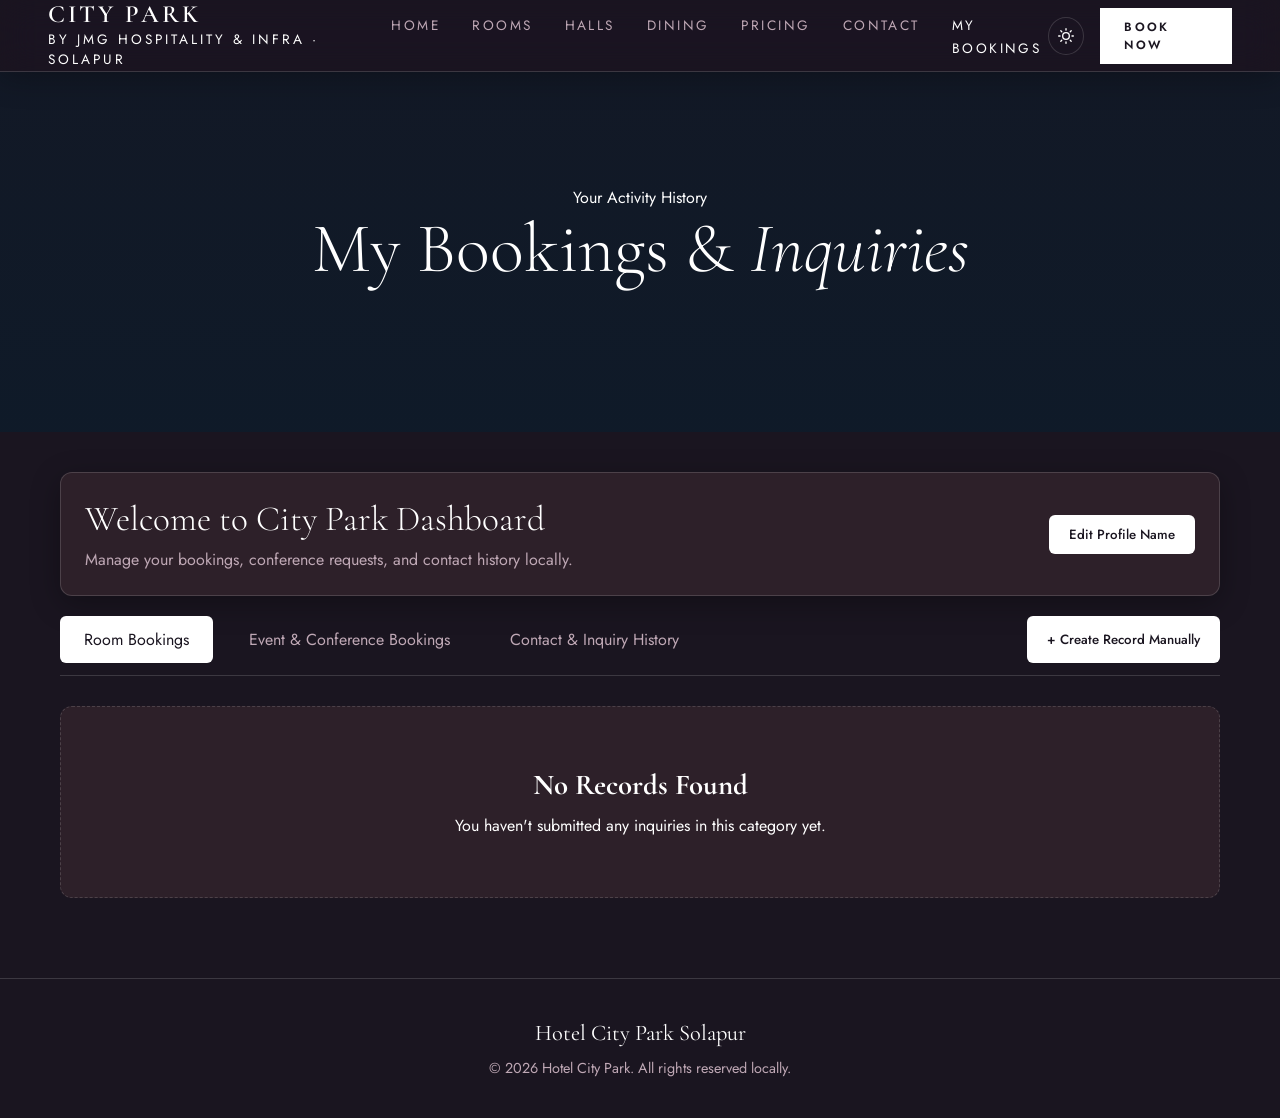
<file: my-bookings.html>
<!DOCTYPE html>
<html lang="en">
<head>
<meta charset="UTF-8">
<meta name="viewport" content="width=device-width, initial-scale=1.0">
<title>My Bookings & Activities — Hotel City Park, Solapur</title>
<meta name="description" content="View and manage your room bookings, event reservations, and inquiry history with Hotel City Park, Solapur.">
<link href="https://fonts.googleapis.com/css2?family=Cormorant+Garamond:ital,wght@0,300;0,400;0,600;1,300;1,400&family=Jost:wght@300;400;500;600&display=swap" rel="stylesheet">
<link rel="stylesheet" href="style.css">
<meta name="theme-color" content="#9B3A6A">
<meta name="mobile-web-app-capable" content="yes">
<meta name="apple-mobile-web-app-capable" content="yes">
<meta name="apple-mobile-web-app-title" content="City Park">
<link rel="apple-touch-icon" href="logo.png">
<script>
  // Automatically set theme based on time: 7 PM (19h) to 5 AM (5h) is dark mode, otherwise light mode
  (function() {
    const hour = new Date().getHours();
    const isNight = hour >= 19 || hour < 5;
    document.documentElement.setAttribute('data-theme', isNight ? 'dark' : 'light');
  })();
</script>
<style>
  .profile-section {
    max-width: 1200px;
    margin: 40px auto 20px;
    padding: 0 20px;
  }
  .profile-card {
    background: var(--bg-card);
    border: 1px solid var(--border-color);
    border-radius: 12px;
    padding: 24px;
    box-shadow: 0 8px 30px var(--shadow);
    display: flex;
    justify-content: space-between;
    align-items: center;
    flex-wrap: wrap;
    gap: 20px;
  }
  .profile-info h2 {
    font-family: 'Cormorant Garamond', serif;
    font-size: 2.2rem;
    font-weight: 300;
    margin: 0 0 8px;
    color: var(--text-primary);
  }
  .profile-info p {
    font-family: 'Jost', sans-serif;
    color: var(--text-secondary);
    margin: 0;
  }
  .profile-edit-btn {
    background: var(--gold);
    color: var(--text-inverse);
    border: none;
    padding: 10px 20px;
    border-radius: 6px;
    font-family: 'Jost', sans-serif;
    cursor: pointer;
    font-weight: 500;
    transition: transform 0.2s, opacity 0.2s;
  }
  .profile-edit-btn:hover {
    opacity: 0.9;
    transform: translateY(-2px);
  }
  
  .dashboard-container {
    max-width: 1200px;
    margin: 0 auto 60px;
    padding: 0 20px;
  }
  
  .tabs-nav {
    display: flex;
    gap: 12px;
    margin-bottom: 30px;
    border-bottom: 1px solid var(--border-color);
    padding-bottom: 12px;
    flex-wrap: wrap;
  }
  .tab-btn {
    background: transparent;
    border: none;
    padding: 12px 24px;
    font-family: 'Jost', sans-serif;
    font-size: 1rem;
    color: var(--text-secondary);
    cursor: pointer;
    border-radius: 6px;
    transition: all 0.3s;
  }
  .tab-btn:hover {
    color: var(--text-primary);
    background: rgba(199, 163, 184, 0.1);
  }
  .tab-btn.active {
    background: var(--gold);
    color: var(--text-inverse);
  }
  
  .tab-content {
    display: none;
  }
  .tab-content.active {
    display: block;
  }
  
  .booking-grid {
    display: grid;
    grid-template-columns: repeat(auto-fill, minmax(360px, 1fr));
    gap: 24px;
  }
  .empty-state {
    text-align: center;
    padding: 60px 20px;
    background: var(--bg-card);
    border: 1px dashed var(--border-color);
    border-radius: 12px;
  }
  .empty-state h3 {
    font-family: 'Cormorant Garamond', serif;
    font-size: 1.8rem;
    margin-bottom: 12px;
  }
  
  .record-card {
    background: var(--bg-card);
    border: 1px solid var(--border-color);
    border-radius: 12px;
    padding: 24px;
    box-shadow: 0 6px 20px var(--shadow);
    display: flex;
    flex-direction: column;
    justify-content: space-between;
    transition: transform 0.2s;
  }
  .record-card:hover {
    transform: translateY(-4px);
  }
  .record-header {
    display: flex;
    justify-content: space-between;
    align-items: flex-start;
    margin-bottom: 16px;
  }
  .record-id {
    font-family: 'Jost', sans-serif;
    font-weight: 600;
    color: var(--gold);
  }
  .record-type-badge {
    background: rgba(199, 163, 184, 0.2);
    color: var(--text-primary);
    padding: 4px 10px;
    border-radius: 20px;
    font-size: 0.8rem;
    font-weight: 500;
  }
  .record-time {
    font-size: 0.85rem;
    color: var(--text-secondary);
    margin-bottom: 12px;
  }
  .record-details {
    font-family: 'Jost', sans-serif;
    margin-bottom: 20px;
  }
  .detail-row {
    display: flex;
    justify-content: space-between;
    margin-bottom: 8px;
    font-size: 0.95rem;
  }
  .detail-label {
    color: var(--text-secondary);
  }
  .detail-val {
    font-weight: 500;
    color: var(--text-primary);
  }
  .record-actions {
    display: flex;
    gap: 12px;
  }
  .action-btn {
    flex: 1;
    padding: 8px 16px;
    border-radius: 6px;
    font-family: 'Jost', sans-serif;
    cursor: pointer;
    font-size: 0.9rem;
    border: 1px solid var(--border-color);
    background: transparent;
    color: var(--text-primary);
    transition: all 0.2s;
  }
  .action-btn.edit-btn:hover {
    background: var(--gold);
    color: var(--text-inverse);
    border-color: var(--gold);
  }
  .action-btn.delete-btn {
    border-color: rgba(220, 53, 69, 0.4);
    color: #dc3545;
  }
  .action-btn.delete-btn:hover {
    background: #dc3545;
    color: #fff;
    border-color: #dc3545;
  }
  
  /* Modals */
  .modal-overlay {
    position: fixed;
    top: 0;
    left: 0;
    width: 100%;
    height: 100%;
    background: rgba(0, 0, 0, 0.6);
    backdrop-filter: blur(4px);
    display: none;
    justify-content: center;
    align-items: center;
    z-index: 1000;
    padding: 20px;
  }
  .modal-overlay.open {
    display: flex;
  }
  .modal-box {
    background: var(--bg-primary);
    border: 1px solid var(--border-color);
    border-radius: 12px;
    padding: 30px;
    width: 100%;
    max-width: 500px;
    box-shadow: 0 10px 40px rgba(0,0,0,0.3);
    max-height: 90vh;
    overflow-y: auto;
  }
  .modal-title {
    font-family: 'Cormorant Garamond', serif;
    font-size: 2rem;
    margin-bottom: 20px;
  }
  .form-group {
    margin-bottom: 16px;
    display: flex;
    flex-direction: column;
    gap: 6px;
  }
  .form-group label {
    font-family: 'Jost', sans-serif;
    font-size: 0.9rem;
    color: var(--text-secondary);
  }
  .form-group input, .form-group select, .form-group textarea {
    padding: 10px;
    border: 1px solid var(--border-color);
    background: var(--bg-card);
    color: var(--text-primary);
    border-radius: 6px;
    font-family: 'Jost', sans-serif;
  }
  .modal-buttons {
    display: flex;
    gap: 12px;
    margin-top: 24px;
  }
  .modal-submit {
    flex: 1;
    background: var(--gold);
    color: var(--text-inverse);
    border: none;
    padding: 12px;
    border-radius: 6px;
    cursor: pointer;
    font-weight: 500;
  }
  .modal-cancel {
    flex: 1;
    background: transparent;
    border: 1px solid var(--border-color);
    color: var(--text-primary);
    padding: 12px;
    border-radius: 6px;
    cursor: pointer;
  }
</style>
</head>
<body class="subpage-body">

<!-- NAVBAR -->
<nav id="navbar" class="nav-subpage">
  <a href="index.html" class="nav-logo" id="logoLink">
    <span class="name">City Park</span>
    <span class="tag">by JMG Hospitality & Infra · Solapur</span>
  </a>
  <ul class="nav-links">
    <li><a href="index.html" id="navHome">Home</a></li>
    <li><a href="rooms.html" id="navRooms">Rooms</a></li>
    <li><a href="halls.html" id="navHalls">Halls</a></li>
    <li><a href="dining.html" id="navDining">Dining</a></li>
    <li><a href="pricing.html" id="navPricing">Pricing</a></li>
    <li><a href="contact.html" id="navContact">Contact</a></li>
    <li><a href="my-bookings.html" id="navMyBookings" style="color: var(--gold);">My Bookings</a></li>
  </ul>
  <div style="display: flex; align-items: center;">
    <button id="themeToggle" class="theme-toggle-btn" aria-label="Toggle Theme">
      <svg class="sun-icon" viewBox="0 0 24 24" fill="none" stroke="currentColor" stroke-width="2" stroke-linecap="round" stroke-linejoin="round">
        <circle cx="12" cy="12" r="5"></circle>
        <line x1="12" y1="1" x2="12" y2="3"></line>
        <line x1="12" y1="21" x2="12" y2="23"></line>
        <line x1="4.22" y1="4.22" x2="5.64" y2="5.64"></line>
        <line x1="18.36" y1="18.36" x2="19.78" y2="19.78"></line>
        <line x1="1" y1="12" x2="3" y2="12"></line>
        <line x1="21" y1="12" x2="23" y2="12"></line>
        <line x1="4.22" y1="19.78" x2="5.64" y2="18.36"></line>
        <line x1="18.36" y1="5.64" x2="19.78" y2="4.22"></line>
      </svg>
      <svg class="moon-icon" viewBox="0 0 24 24" fill="none" stroke="currentColor" stroke-width="2" stroke-linecap="round" stroke-linejoin="round" style="display: none;">
        <path d="M21 12.79A9 9 0 1 1 11.21 3 7 7 0 0 0 21 12.79z"></path>
      </svg>
    </button>
    <a href="booking.html" class="nav-book" id="navBookBtn">Book Now</a>
  </div>
  <div class="hamburger" id="hamburger" onclick="toggleMobileMenu()">
    <span></span><span></span><span></span>
  </div>
</nav>

<!-- MOBILE MENU -->
<div class="mobile-menu" id="mobileMenu">
  <button class="mob-back" onclick="toggleMobileMenu()" aria-label="Close menu">
    <svg viewBox="0 0 24 24" fill="none" stroke="currentColor" stroke-width="2" stroke-linecap="round">
      <path d="M19 12H5M12 5l-7 7 7 7"/>
    </svg>
  </button>
  <a href="index.html" onclick="toggleMobileMenu()">Home</a>
  <a href="rooms.html" onclick="toggleMobileMenu()">Rooms</a>
  <a href="halls.html" onclick="toggleMobileMenu()">Halls & Banquets</a>
  <a href="dining.html" onclick="toggleMobileMenu()">Dining</a>
  <a href="pricing.html" onclick="toggleMobileMenu()">Pricing</a>
  <a href="contact.html" onclick="toggleMobileMenu()">Contact Info</a>
  <a href="my-bookings.html" onclick="toggleMobileMenu()" style="color:var(--gold)">My Bookings</a>
  <a href="booking.html" onclick="toggleMobileMenu();" style="color:var(--gold)">Book Now</a>
  
  <button id="mobileThemeToggle" class="theme-toggle-btn" aria-label="Toggle Theme" style="margin: 24px auto 0; border: 1px solid var(--border-color); color: var(--text-primary);">
    <svg class="sun-icon" viewBox="0 0 24 24" fill="none" stroke="currentColor" stroke-width="2" stroke-linecap="round" stroke-linejoin="round">
      <circle cx="12" cy="12" r="5"></circle>
      <line x1="12" y1="1" x2="12" y2="3"></line>
      <line x1="12" y1="21" x2="12" y2="23"></line>
      <line x1="4.22" y1="4.22" x2="5.64" y2="5.64"></line>
      <line x1="18.36" y1="18.36" x2="19.78" y2="19.78"></line>
      <line x1="1" y1="12" x2="3" y2="12"></line>
      <line x1="21" y1="12" x2="23" y2="12"></line>
      <line x1="4.22" y1="19.78" x2="5.64" y2="18.36"></line>
      <line x1="18.36" y1="5.64" x2="19.78" y2="4.22"></line>
    </svg>
    <svg class="moon-icon" viewBox="0 0 24 24" fill="none" stroke="currentColor" stroke-width="2" stroke-linecap="round" stroke-linejoin="round" style="display: none;">
      <path d="M21 12.79A9 9 0 1 1 11.21 3 7 7 0 0 0 21 12.79z"></path>
    </svg>
  </button>
</div>

<!-- HERO BANNER -->
<section class="subpage-hero" style="background-image: url('https://images.unsplash.com/photo-1455587734955-081b22074882?w=1800&q=80');">
  <div class="subpage-hero-content">
    <p class="hero-eyebrow">Your Activity History</p>
    <h1 class="hero-title">My Bookings & <em>Inquiries</em></h1>
  </div>
</section>

<!-- PROFILE SECTION -->
<div class="profile-section">
  <div class="profile-card">
    <div class="profile-info">
      <h2 id="welcomeMsg">Welcome to City Park Dashboard</h2>
      <p>Manage your bookings, conference requests, and contact history locally.</p>
    </div>
    <button class="profile-edit-btn" onclick="openProfileModal()">Edit Profile Name</button>
  </div>
</div>

<!-- MAIN DASHBOARD -->
<div class="dashboard-container">
  <div class="tabs-nav">
    <button class="tab-btn active" onclick="switchTab('rooms')">Room Bookings</button>
    <button class="tab-btn" onclick="switchTab('events')">Event & Conference Bookings</button>
    <button class="tab-btn" onclick="switchTab('contact')">Contact & Inquiry History</button>
    <button class="profile-edit-btn" style="margin-left:auto; background:var(--text-primary); color:var(--bg-primary);" onclick="openCreateModal()">+ Create Record Manually</button>
  </div>

  <!-- TAB CONTENT: ROOMS -->
  <div id="tab-rooms" class="tab-content active">
    <div id="rooms-grid" class="booking-grid"></div>
  </div>

  <!-- TAB CONTENT: EVENTS -->
  <div id="tab-events" class="tab-content">
    <div id="events-grid" class="booking-grid"></div>
  </div>

  <!-- TAB CONTENT: CONTACT -->
  <div id="tab-contact" class="tab-content">
    <div id="contact-grid" class="booking-grid"></div>
  </div>
</div>

<!-- MODAL: PROFILE -->
<div id="profileModal" class="modal-overlay">
  <div class="modal-box">
    <h3 class="modal-title">Edit Profile Name</h3>
    <div class="form-group">
      <label for="profileNameInput">Your Name</label>
      <input type="text" id="profileNameInput" placeholder="Enter your name">
    </div>
    <div class="modal-buttons">
      <button class="modal-cancel" onclick="closeProfileModal()">Cancel</button>
      <button class="modal-submit" onclick="saveProfileName()">Save Name</button>
    </div>
  </div>
</div>

<!-- MODAL: CREATE RECORD MANUALLY -->
<div id="createModal" class="modal-overlay">
  <div class="modal-box">
    <h3 class="modal-title">Create Manual Record</h3>
    <div class="form-group">
      <label for="createType">Record Type</label>
      <select id="createType" onchange="toggleCreateFields()">
        <option value="rooms">Room Booking</option>
        <option value="events">Event / Conference</option>
        <option value="contact">Contact Request</option>
      </select>
    </div>
    
    <div class="form-group">
      <label for="createFirstName">First Name</label>
      <input type="text" id="createFirstName" required>
    </div>
    <div class="form-group">
      <label for="createLastName">Last Name</label>
      <input type="text" id="createLastName" required>
    </div>
    <div class="form-group">
      <label for="createEmail">Email Address</label>
      <input type="email" id="createEmail" required>
    </div>
    <div class="form-group">
      <label for="createPhone">Phone Number</label>
      <input type="tel" id="createPhone" required>
    </div>

    <!-- Room fields -->
    <div id="createRoomFields">
      <div class="form-group">
        <label for="createRoomType">Room Type</label>
        <select id="createRoomType">
          <option value="Executive Room">Executive Room</option>
          <option value="Deluxe Room">Deluxe Room</option>
          <option value="Suite Room">Suite Room</option>
          <option value="Penthouse Suite">Penthouse Suite</option>
        </select>
      </div>
      <div class="form-group">
        <label for="createCheckIn">Check-In Date</label>
        <input type="date" id="createCheckIn">
      </div>
      <div class="form-group">
        <label for="createCheckOut">Check-Out Date</label>
        <input type="date" id="createCheckOut">
      </div>
      <div class="form-group">
        <label for="createGuests">Adults</label>
        <input type="number" id="createGuests" min="1" value="2">
      </div>
    </div>

    <!-- Event fields -->
    <div id="createEventFields" style="display:none;">
      <div class="form-group">
        <label for="createHallType">Hall Type</label>
        <select id="createHallType">
          <option value="Grand Ballroom">Grand Ballroom</option>
          <option value="Senate Meeting Room">Senate Meeting Room</option>
          <option value="Rooftop Terraces">Rooftop Terraces</option>
        </select>
      </div>
      <div class="form-group">
        <label for="createEventDate">Event Date</label>
        <input type="date" id="createEventDate">
      </div>
      <div class="form-group">
        <label for="createAttendees">Attendees</label>
        <input type="number" id="createAttendees" min="5" value="50">
      </div>
    </div>

    <!-- General contact fields -->
    <div id="createContactFields" style="display:none;">
      <div class="form-group">
        <label for="createSubject">Subject / Category</label>
        <input type="text" id="createSubject" placeholder="General Inquiry, Dining reservation, etc.">
      </div>
    </div>

    <div class="form-group">
      <label for="createMessage">Special Requests / Message</label>
      <textarea id="createMessage" rows="3"></textarea>
    </div>

    <div class="modal-buttons">
      <button class="modal-cancel" onclick="closeCreateModal()">Cancel</button>
      <button class="modal-submit" onclick="submitManualRecord()">Submit</button>
    </div>
  </div>
</div>

<!-- MODAL: EDIT RECORD -->
<div id="editModal" class="modal-overlay">
  <div class="modal-box">
    <h3 class="modal-title">Edit Record Details</h3>
    <input type="hidden" id="editIndex">
    <div class="form-group">
      <label for="editFirstName">First Name</label>
      <input type="text" id="editFirstName" required>
    </div>
    <div class="form-group">
      <label for="editLastName">Last Name</label>
      <input type="text" id="editLastName" required>
    </div>
    <div class="form-group">
      <label for="editPhone">Phone Number</label>
      <input type="tel" id="editPhone" required>
    </div>
    <div class="form-group" id="editEmailGroup">
      <label for="editEmail">Email Address</label>
      <input type="email" id="editEmail" required>
    </div>

    <!-- Room edit fields -->
    <div id="editRoomFields">
      <div class="form-group">
        <label for="editCheckIn">Check-In Date</label>
        <input type="date" id="editCheckIn">
      </div>
      <div class="form-group">
        <label for="editCheckOut">Check-Out Date</label>
        <input type="date" id="editCheckOut">
      </div>
      <div class="form-group">
        <label for="editGuests">Adults</label>
        <input type="number" id="editGuests">
      </div>
    </div>

    <!-- Event edit fields -->
    <div id="editEventFields" style="display:none;">
      <div class="form-group">
        <label for="editEventDate">Event Date</label>
        <input type="date" id="editEventDate">
      </div>
      <div class="form-group">
        <label for="editAttendees">Attendees</label>
        <input type="number" id="editAttendees">
      </div>
    </div>

    <div class="form-group">
      <label for="editMessage">Special Notes / Message</label>
      <textarea id="editMessage" rows="3"></textarea>
    </div>

    <div class="modal-buttons">
      <button class="modal-cancel" onclick="closeEditModal()">Cancel</button>
      <button class="modal-submit" onclick="submitEditRecord()">Save Changes</button>
    </div>
  </div>
</div>

<footer style="margin-top:80px; padding: 40px 20px; background: var(--bg-card); border-top: 1px solid var(--border-color); text-align:center;">
  <div style="max-width:1200px; margin:0 auto;">
    <p style="font-family:'Cormorant Garamond', serif; font-size:1.4rem; color:var(--text-primary); margin-bottom:12px;">Hotel City Park Solapur</p>
    <p style="font-family:'Jost', sans-serif; font-size:0.9rem; color:var(--text-secondary);">© 2026 Hotel City Park. All rights reserved locally.</p>
  </div>
</footer>

<script>
  // Mobile Menu toggling
  function toggleMobileMenu() {
    document.getElementById('mobileMenu').classList.toggle('open');
  }

  // State management
  let activeTab = 'rooms';

  // Load and render records
  function getRecords() {
    return JSON.parse(localStorage.getItem('my_bookings') || '[]');
  }

  function saveRecords(records) {
    localStorage.setItem('my_bookings', JSON.stringify(records));
    renderAll();
  }

  function switchTab(tabName) {
    activeTab = tabName;
    document.querySelectorAll('.tab-btn').forEach(btn => btn.classList.remove('active'));
    document.querySelectorAll('.tab-content').forEach(content => content.classList.remove('active'));
    
    const targetBtn = Array.from(document.querySelectorAll('.tab-btn')).find(btn => btn.textContent.toLowerCase().includes(tabName));
    if (targetBtn) targetBtn.classList.add('active');
    
    const targetContent = document.getElementById(`tab-${tabName}`);
    if (targetContent) targetContent.classList.add('active');
    
    renderAll();
  }

  function renderAll() {
    const records = getRecords();
    
    // Group records by type
    const rooms = records.filter(r => r.type === 'rooms' || r.inquiry_type === 'booking_room');
    const events = records.filter(r => r.type === 'events' || r.inquiry_type === 'booking_event');
    const contacts = records.filter(r => r.type === 'contact' || r.inquiry_type === 'contact');

    renderGrid('rooms-grid', rooms, 'rooms');
    renderGrid('events-grid', events, 'events');
    renderGrid('contact-grid', contacts, 'contact');
    
    renderProfileWelcome();
  }

  function renderProfileWelcome() {
    const profileName = localStorage.getItem('profile_name') || '';
    const welcomeMsg = document.getElementById('welcomeMsg');
    if (profileName) {
      welcomeMsg.textContent = `Welcome back, ${profileName}!`;
    } else {
      welcomeMsg.textContent = `Welcome to City Park Dashboard`;
    }
  }

  function formatDate(isoStr) {
    if (!isoStr) return 'N/A';
    const d = new Date(isoStr);
    return d.toLocaleDateString('en-IN', { year: 'numeric', month: 'short', day: 'numeric', hour: '2-digit', minute: '2-digit' });
  }

  function renderGrid(gridId, items, type) {
    const grid = document.getElementById(gridId);
    grid.innerHTML = '';
    
    if (items.length === 0) {
      grid.innerHTML = `
        <div class="empty-state" style="grid-column: 1 / -1;">
          <h3>No Records Found</h3>
          <p>You haven't submitted any inquiries in this category yet.</p>
        </div>
      `;
      return;
    }

    items.forEach((item, index) => {
      // Find global index
      const globalRecords = getRecords();
      const globalIndex = globalRecords.findIndex(r => r.id === item.id || (r.timestamp === item.timestamp && r.email === item.email));
      
      let detailsHTML = '';
      if (type === 'rooms') {
        detailsHTML = `
          <div class="detail-row"><span class="detail-label">Room Type:</span><span class="detail-val">${item.room_type || 'Standard'}</span></div>
          <div class="detail-row"><span class="detail-label">Check-In:</span><span class="detail-val">${item.check_in || 'N/A'}</span></div>
          <div class="detail-row"><span class="detail-label">Check-Out:</span><span class="detail-val">${item.check_out || 'N/A'}</span></div>
          <div class="detail-row"><span class="detail-label">Guests:</span><span class="detail-val">${item.adults || 1} Adults</span></div>
        `;
      } else if (type === 'events') {
        detailsHTML = `
          <div class="detail-row"><span class="detail-label">Hall:</span><span class="detail-val">${item.hall_type || 'Grand Ballroom'}</span></div>
          <div class="detail-row"><span class="detail-label">Date:</span><span class="detail-val">${item.event_date || 'N/A'}</span></div>
          <div class="detail-row"><span class="detail-label">Duration:</span><span class="detail-val">${item.event_duration || 'Daily'}</span></div>
          <div class="detail-row"><span class="detail-label">Attendees:</span><span class="detail-val">${item.attendees || 50} pax</span></div>
        `;
      } else {
        detailsHTML = `
          <div class="detail-row"><span class="detail-label">Category:</span><span class="detail-val">${item.enquiry_category || 'General Contact'}</span></div>
          <div class="detail-row"><span class="detail-label">Message:</span><span class="detail-val" style="text-align: right; max-width: 60%; overflow: hidden; text-overflow: ellipsis; white-space: nowrap;">${item.message || 'N/A'}</span></div>
        `;
      }

      const card = document.createElement('div');
      card.className = 'record-card';
      card.innerHTML = `
        <div>
          <div class="record-header">
            <span class="record-id">${item.inquiry_number || item.id || 'INQ-MANUAL'}</span>
            <span class="record-type-badge">${item.status || 'Pending'}</span>
          </div>
          <div class="record-time">Submitted: ${formatDate(item.timestamp)}</div>
          <div class="record-details">
            <div class="detail-row"><span class="detail-label">Contact:</span><span class="detail-val">${item.first_name} ${item.last_name} (${item.phone})</span></div>
            ${detailsHTML}
            ${item.estimated_amount ? `<div class="detail-row"><span class="detail-label">Estimated:</span><span class="detail-val" style="color:var(--gold); font-weight:600;">₹${item.estimated_amount.toLocaleString('en-IN')}</span></div>` : ''}
          </div>
        </div>
        <div class="record-actions">
          <button class="action-btn edit-btn" onclick="openEditModal(${globalIndex})">Edit</button>
          <button class="action-btn delete-btn" onclick="deleteRecord(${globalIndex})">Delete</button>
        </div>
      `;
      grid.appendChild(card);
    });
  }

  // Profile Modal logic
  function openProfileModal() {
    document.getElementById('profileNameInput').value = localStorage.getItem('profile_name') || '';
    document.getElementById('profileModal').classList.add('open');
  }
  function closeProfileModal() {
    document.getElementById('profileModal').classList.remove('open');
  }
  function saveProfileName() {
    const val = document.getElementById('profileNameInput').value.trim();
    localStorage.setItem('profile_name', val);
    closeProfileModal();
    renderProfileWelcome();
  }

  // Create Modal logic
  function openCreateModal() {
    document.getElementById('createModal').classList.add('open');
    toggleCreateFields();
  }
  function closeCreateModal() {
    document.getElementById('createModal').classList.remove('open');
  }
  function toggleCreateFields() {
    const type = document.getElementById('createType').value;
    document.getElementById('createRoomFields').style.display = type === 'rooms' ? 'block' : 'none';
    document.getElementById('createEventFields').style.display = type === 'events' ? 'block' : 'none';
    document.getElementById('createContactFields').style.display = type === 'contact' ? 'block' : 'none';
  }
  function submitManualRecord() {
    const records = getRecords();
    const type = document.getElementById('createType').value;
    const fname = document.getElementById('createFirstName').value.trim();
    const lname = document.getElementById('createLastName').value.trim();
    const email = document.getElementById('createEmail').value.trim();
    const phone = document.getElementById('createPhone').value.trim();
    const msg = document.getElementById('createMessage').value.trim();

    if (!fname || !email || !phone) {
      alert('Please fill out Name, Email and Phone.');
      return;
    }

    const payload = {
      id: `MANUAL-${Date.now()}`,
      inquiry_number: `MANUAL-${Date.now().toString().slice(-6)}`,
      timestamp: new Date().toISOString(),
      type: type,
      status: 'Offline Log',
      first_name: fname,
      last_name: lname,
      email: email,
      phone: phone,
      message: msg
    };

    if (type === 'rooms') {
      payload.room_type = document.getElementById('createRoomType').value;
      payload.check_in = document.getElementById('createCheckIn').value;
      payload.check_out = document.getElementById('createCheckOut').value;
      payload.adults = parseInt(document.getElementById('createGuests').value) || 2;
    } else if (type === 'events') {
      payload.hall_type = document.getElementById('createHallType').value;
      payload.event_date = document.getElementById('createEventDate').value;
      payload.attendees = parseInt(document.getElementById('createAttendees').value) || 50;
    } else {
      payload.enquiry_category = document.getElementById('createSubject').value || 'Manual Contact Log';
    }

    records.push(payload);
    saveRecords(records);
    closeCreateModal();
  }

  // Edit Modal logic
  function openEditModal(index) {
    const records = getRecords();
    const item = records[index];
    if (!item) return;

    document.getElementById('editIndex').value = index;
    document.getElementById('editFirstName').value = item.first_name || '';
    document.getElementById('editLastName').value = item.last_name || '';
    document.getElementById('editPhone').value = item.phone || '';
    document.getElementById('editEmail').value = item.email || '';
    document.getElementById('editMessage').value = item.message || item.special_requests || '';

    const isRoom = item.type === 'rooms' || item.inquiry_type === 'booking_room';
    const isEvent = item.type === 'events' || item.inquiry_type === 'booking_event';

    document.getElementById('editRoomFields').style.display = isRoom ? 'block' : 'none';
    document.getElementById('editEventFields').style.display = isEvent ? 'block' : 'none';

    if (isRoom) {
      document.getElementById('editCheckIn').value = item.check_in || '';
      document.getElementById('editCheckOut').value = item.check_out || '';
      document.getElementById('editGuests').value = item.adults || 1;
    } else if (isEvent) {
      document.getElementById('editEventDate').value = item.event_date || '';
      document.getElementById('editAttendees').value = item.attendees || 50;
    }

    document.getElementById('editModal').classList.add('open');
  }
  
  function closeEditModal() {
    document.getElementById('editModal').classList.remove('open');
  }

  function submitEditRecord() {
    const index = parseInt(document.getElementById('editIndex').value);
    const records = getRecords();
    const item = records[index];
    if (!item) return;

    item.first_name = document.getElementById('editFirstName').value.trim();
    item.last_name = document.getElementById('editLastName').value.trim();
    item.phone = document.getElementById('editPhone').value.trim();
    item.email = document.getElementById('editEmail').value.trim();
    
    const isRoom = item.type === 'rooms' || item.inquiry_type === 'booking_room';
    const isEvent = item.type === 'events' || item.inquiry_type === 'booking_event';

    if (isRoom) {
      item.check_in = document.getElementById('editCheckIn').value;
      item.check_out = document.getElementById('editCheckOut').value;
      item.adults = parseInt(document.getElementById('editGuests').value) || 1;
      item.special_requests = document.getElementById('editMessage').value.trim();
    } else if (isEvent) {
      item.event_date = document.getElementById('editEventDate').value;
      item.attendees = parseInt(document.getElementById('editAttendees').value) || 50;
      item.message = document.getElementById('editMessage').value.trim();
    } else {
      item.message = document.getElementById('editMessage').value.trim();
    }

    records[index] = item;
    saveRecords(records);
    closeEditModal();
  }

  function deleteRecord(index) {
    if (confirm('Are you sure you want to remove this record from your local history?')) {
      const records = getRecords();
      records.splice(index, 1);
      saveRecords(records);
    }
  }

  // Initial render
  renderAll();
</script>
<script src="theme.js"></script>
</body>
</html>
</file>
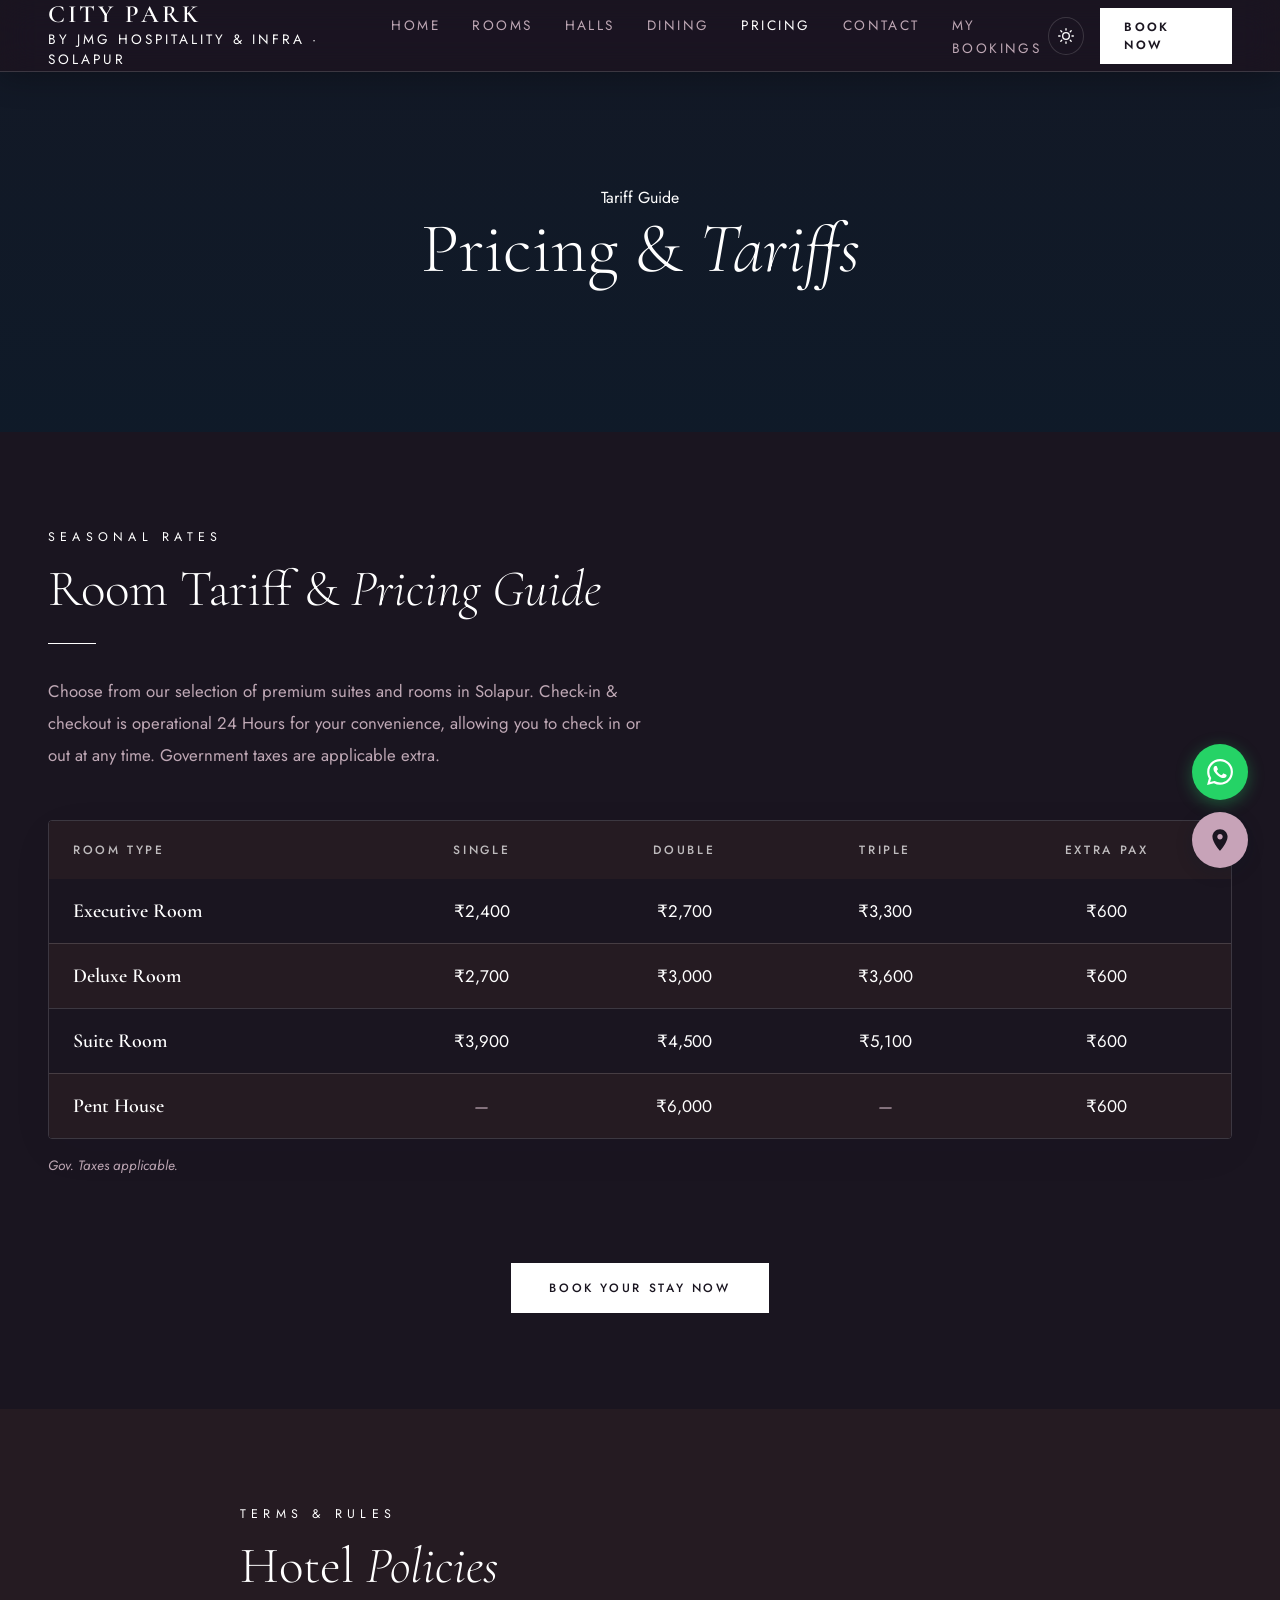
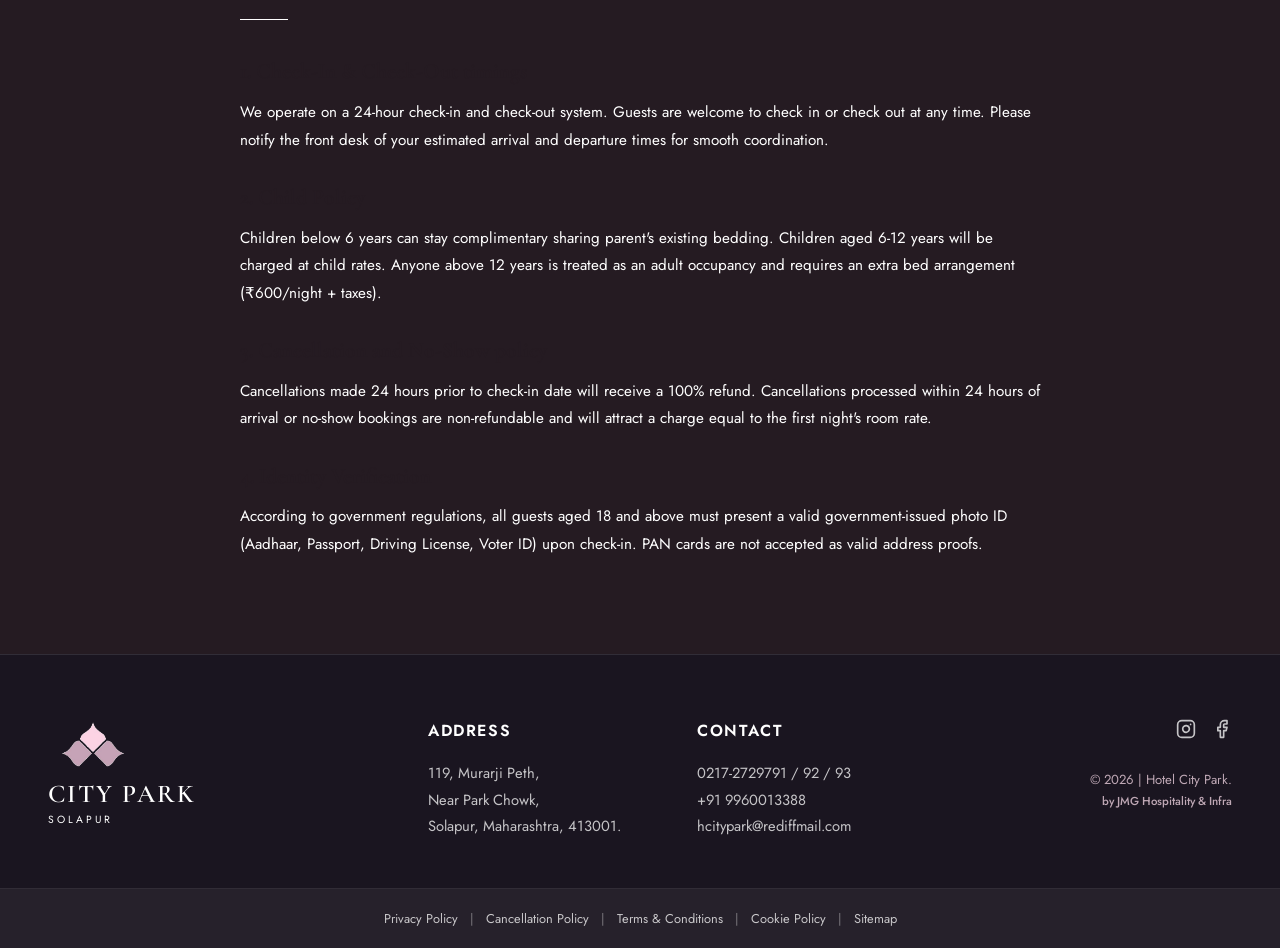
<file: pricing.html>
<!DOCTYPE html>
<html lang="en">
<head>
<meta charset="UTF-8">
<meta name="viewport" content="width=device-width, initial-scale=1.0">
<title>Pricing & Room Tariff Guide — Hotel City Park, Solapur</title>
<meta name="description" content="View the seasonal tariff table for Executive, Deluxe, Suite, and Penthouse rooms at Hotel City Park, Solapur. Review booking policies and taxes.">
<link href="https://fonts.googleapis.com/css2?family=Cormorant+Garamond:ital,wght@0,300;0,400;0,600;1,300;1,400&family=Jost:wght@300;400;500;600&display=swap" rel="stylesheet">
<link rel="stylesheet" href="style.css">
<meta name="theme-color" content="#9B3A6A">
<meta name="mobile-web-app-capable" content="yes">
<meta name="apple-mobile-web-app-capable" content="yes">
<meta name="apple-mobile-web-app-title" content="City Park">
<link rel="apple-touch-icon" href="logo.png">
<script>
  // Automatically set theme based on time: 7 PM (19h) to 5 AM (5h) is dark mode, otherwise light mode
  (function() {
    const hour = new Date().getHours();
    const isNight = hour >= 19 || hour < 5;
    document.documentElement.setAttribute('data-theme', isNight ? 'dark' : 'light');
  })();
</script>
</head>
<body class="subpage-body">

<!-- NAVBAR -->
<nav id="navbar" class="nav-subpage">
  <a href="index.html" class="nav-logo" id="logoLink">
    <span class="name">City Park</span>
    <span class="tag">by JMG Hospitality & Infra · Solapur</span>
  </a>
  <ul class="nav-links">
    <li><a href="index.html" id="navHome">Home</a></li>
    <li><a href="rooms.html" id="navRooms">Rooms</a></li>
    <li><a href="halls.html" id="navHalls">Halls</a></li>
    <li><a href="dining.html" id="navDining">Dining</a></li>
    <li><a href="pricing.html" id="navPricing" style="color: var(--gold);">Pricing</a></li>
    <li><a href="contact.html" id="navContact">Contact</a></li>
    <li><a href="my-bookings.html" id="navMyBookings">My Bookings</a></li>
  </ul>
  <div style="display: flex; align-items: center;">
    <button id="themeToggle" class="theme-toggle-btn" aria-label="Toggle Theme">
      <svg class="sun-icon" viewBox="0 0 24 24" fill="none" stroke="currentColor" stroke-width="2" stroke-linecap="round" stroke-linejoin="round">
        <circle cx="12" cy="12" r="5"></circle>
        <line x1="12" y1="1" x2="12" y2="3"></line>
        <line x1="12" y1="21" x2="12" y2="23"></line>
        <line x1="4.22" y1="4.22" x2="5.64" y2="5.64"></line>
        <line x1="18.36" y1="18.36" x2="19.78" y2="19.78"></line>
        <line x1="1" y1="12" x2="3" y2="12"></line>
        <line x1="21" y1="12" x2="23" y2="12"></line>
        <line x1="4.22" y1="19.78" x2="5.64" y2="18.36"></line>
        <line x1="18.36" y1="5.64" x2="19.78" y2="4.22"></line>
      </svg>
      <svg class="moon-icon" viewBox="0 0 24 24" fill="none" stroke="currentColor" stroke-width="2" stroke-linecap="round" stroke-linejoin="round" style="display: none;">
        <path d="M21 12.79A9 9 0 1 1 11.21 3 7 7 0 0 0 21 12.79z"></path>
      </svg>
    </button>
    <a href="booking.html" class="nav-book" id="navBookBtn">Book Now</a>
  </div>
  <div class="hamburger" id="hamburger" onclick="toggleMobileMenu()">
    <span></span><span></span><span></span>
  </div>
</nav>

<!-- MOBILE MENU -->
<div class="mobile-menu" id="mobileMenu">
  <button class="mob-back" onclick="toggleMobileMenu()" aria-label="Close menu">
    <svg viewBox="0 0 24 24" fill="none" stroke="currentColor" stroke-width="2" stroke-linecap="round">
      <path d="M19 12H5M12 5l-7 7 7 7"/>
    </svg>
  </button>
  <a href="index.html" onclick="toggleMobileMenu()">Home</a>
  <a href="rooms.html" onclick="toggleMobileMenu()">Rooms</a>
  <a href="halls.html" onclick="toggleMobileMenu()">Halls & Banquets</a>
  <a href="rooms.html#amenities" onclick="toggleMobileMenu()">Amenities</a>
  <a href="dining.html" onclick="toggleMobileMenu()">Dining</a>

  <a href="contact.html" onclick="toggleMobileMenu()">Contact Info</a>
    <a href="my-bookings.html" onclick="toggleMobileMenu()">My Bookings</a>
  <a href="booking.html" onclick="toggleMobileMenu();" style="color:var(--gold)">Book Now</a>
  
  <button id="mobileThemeToggle" class="theme-toggle-btn" aria-label="Toggle Theme" style="margin: 24px auto 0; border: 1px solid var(--border-color); color: var(--text-primary);">
    <svg class="sun-icon" viewBox="0 0 24 24" fill="none" stroke="currentColor" stroke-width="2" stroke-linecap="round" stroke-linejoin="round">
      <circle cx="12" cy="12" r="5"></circle>
      <line x1="12" y1="1" x2="12" y2="3"></line>
      <line x1="12" y1="21" x2="12" y2="23"></line>
      <line x1="4.22" y1="4.22" x2="5.64" y2="5.64"></line>
      <line x1="18.36" y1="18.36" x2="19.78" y2="19.78"></line>
      <line x1="1" y1="12" x2="3" y2="12"></line>
      <line x1="21" y1="12" x2="23" y2="12"></line>
      <line x1="4.22" y1="19.78" x2="5.64" y2="18.36"></line>
      <line x1="18.36" y1="5.64" x2="19.78" y2="4.22"></line>
    </svg>
    <svg class="moon-icon" viewBox="0 0 24 24" fill="none" stroke="currentColor" stroke-width="2" stroke-linecap="round" stroke-linejoin="round" style="display: none;">
      <path d="M21 12.79A9 9 0 1 1 11.21 3 7 7 0 0 0 21 12.79z"></path>
    </svg>
  </button>
</div>

<!-- SUBPAGE HERO -->
<section class="subpage-hero" style="background-image: url('https://images.unsplash.com/photo-1566073771259-6a8506099945?w=1800&q=80');">
  <div class="subpage-hero-content">
    <p class="hero-eyebrow">Tariff Guide</p>
    <h1 class="hero-title">Pricing & <em>Tariffs</em></h1>
  </div>
</section>

<!-- PRICING SECTION -->
<section class="section" id="pricing-details">
  <div class="section-inner">
    <p class="sec-label">Seasonal Rates</p>
    <h2 class="sec-title">Room Tariff & <em>Pricing Guide</em></h2>
    <div class="sec-divider"></div>
    <p class="sec-desc">Choose from our selection of premium suites and rooms in Solapur. Check-in & checkout is operational 24 Hours for your convenience, allowing you to check in or out at any time. Government taxes are applicable extra.</p>
    
    <div style="overflow-x:auto; margin-top: 48px; border: 1px solid var(--border); border-radius: 4px; box-shadow: 0 12px 48px rgba(13,27,42,0.04);" class="pricing-table-wrap">
      <table style="width:100%; border-collapse:collapse; font-family:'Jost',sans-serif; background: var(--bg-primary);">
        <thead>
          <tr style="background:var(--navy); color:white;">
            <th style="padding:20px 24px; text-align:left; font-size:0.75rem; letter-spacing:0.22em; text-transform:uppercase; color:rgba(255,255,255,0.7); font-weight:500;">Room Type</th>
            <th style="padding:20px 24px; text-align:center; font-size:0.75rem; letter-spacing:0.22em; text-transform:uppercase; color:rgba(255,255,255,0.7); font-weight:500;">Single</th>
            <th style="padding:20px 24px; text-align:center; font-size:0.75rem; letter-spacing:0.22em; text-transform:uppercase; color:rgba(255,255,255,0.7); font-weight:500;">Double</th>
            <th style="padding:20px 24px; text-align:center; font-size:0.75rem; letter-spacing:0.22em; text-transform:uppercase; color:rgba(255,255,255,0.7); font-weight:500;">Triple</th>
            <th style="padding:20px 24px; text-align:center; font-size:0.75rem; letter-spacing:0.22em; text-transform:uppercase; color:rgba(255,255,255,0.7); font-weight:500;">Extra Pax</th>
          </tr>
        </thead>
        <tbody>
          <tr style="border-bottom:1px solid var(--border-color); background:var(--bg-primary);">
            <td style="padding:20px 24px; font-family:'Cormorant Garamond',serif; font-size:1.25rem; color:var(--text-primary); font-weight:600;">Executive Room</td>
            <td style="padding:20px 24px; text-align:center; font-size:1.05rem; color:var(--text-primary);">₹2,400</td>
            <td style="padding:20px 24px; text-align:center; font-size:1.05rem; color:var(--text-primary);">₹2,700</td>
            <td style="padding:20px 24px; text-align:center; font-size:1.05rem; color:var(--text-primary);">₹3,300</td>
            <td style="padding:20px 24px; text-align:center; font-size:1.05rem; color:var(--text-primary);">₹600</td>
          </tr>
          <tr style="border-bottom:1px solid var(--border-color); background:var(--bg-secondary);">
            <td style="padding:20px 24px; font-family:'Cormorant Garamond',serif; font-size:1.25rem; color:var(--text-primary); font-weight:600;">Deluxe Room</td>
            <td style="padding:20px 24px; text-align:center; font-size:1.05rem; color:var(--text-primary);">₹2,700</td>
            <td style="padding:20px 24px; text-align:center; font-size:1.05rem; color:var(--text-primary);">₹3,000</td>
            <td style="padding:20px 24px; text-align:center; font-size:1.05rem; color:var(--text-primary);">₹3,600</td>
            <td style="padding:20px 24px; text-align:center; font-size:1.05rem; color:var(--text-primary);">₹600</td>
          </tr>
          <tr style="border-bottom:1px solid var(--border-color); background:var(--bg-primary);">
            <td style="padding:20px 24px; font-family:'Cormorant Garamond',serif; font-size:1.25rem; color:var(--text-primary); font-weight:600;">Suite Room</td>
            <td style="padding:20px 24px; text-align:center; font-size:1.05rem; color:var(--text-primary);">₹3,900</td>
            <td style="padding:20px 24px; text-align:center; font-size:1.05rem; color:var(--text-primary);">₹4,500</td>
            <td style="padding:20px 24px; text-align:center; font-size:1.05rem; color:var(--text-primary);">₹5,100</td>
            <td style="padding:20px 24px; text-align:center; font-size:1.05rem; color:var(--text-primary);">₹600</td>
          </tr>
          <tr style="background:var(--bg-secondary);">
            <td style="padding:20px 24px; font-family:'Cormorant Garamond',serif; font-size:1.25rem; color:var(--text-primary); font-weight:600;">Pent House</td>
            <td style="padding:20px 24px; text-align:center; font-size:1.05rem; color:var(--muted); font-style: italic;">—</td>
            <td style="padding:20px 24px; text-align:center; font-size:1.05rem; color:var(--text-primary);">₹6,000</td>
            <td style="padding:20px 24px; text-align:center; font-size:1.05rem; color:var(--muted); font-style: italic;">—</td>
            <td style="padding:20px 24px; text-align:center; font-size:1.05rem; color:var(--text-primary);">₹600</td>
          </tr>
        </tbody>
      </table>
    </div>

    <div style="margin-top: 16px; font-size: 0.85rem; color: var(--muted); font-style: italic;">
      Gov. Taxes applicable.
    </div>

    <div style="text-align: center; margin-top: 56px;">
      <a href="booking.html" class="btn-primary" id="bookNowFromPricingBtn">Book Your Stay Now</a>
    </div>
  </div>
</section>

<!-- GENERAL POLICIES -->
<section class="section" style="background: var(--cream);">
  <div class="section-inner" style="max-width: 800px;">
    <p class="sec-label">Terms & Rules</p>
    <h2 class="sec-title">Hotel <em>Policies</em></h2>
    <div class="sec-divider"></div>
    
    <div style="display: flex; flex-direction: column; gap: 24px; font-size: 0.95rem; line-height: 1.8; color: var(--text);">
      <div>
        <h4 style="font-family:'Cormorant Garamond',serif; font-size:1.35rem; color:var(--navy); margin-bottom: 8px;">1. Check-In & Check-Out timings</h4>
        <p>We operate on a 24-hour check-in and check-out system. Guests are welcome to check in or check out at any time. Please notify the front desk of your estimated arrival and departure times for smooth coordination.</p>
      </div>
      <div>
        <h4 style="font-family:'Cormorant Garamond',serif; font-size:1.35rem; color:var(--navy); margin-bottom: 8px;">2. Child Policy</h4>
        <p>Children below 6 years can stay complimentary sharing parent's existing bedding. Children aged 6-12 years will be charged at child rates. Anyone above 12 years is treated as an adult occupancy and requires an extra bed arrangement (₹600/night + taxes).</p>
      </div>
      <div>
        <h4 style="font-family:'Cormorant Garamond',serif; font-size:1.35rem; color:var(--navy); margin-bottom: 8px;">3. Cancellation and No-Show policy</h4>
        <p>Cancellations made 24 hours prior to check-in date will receive a 100% refund. Cancellations processed within 24 hours of arrival or no-show bookings are non-refundable and will attract a charge equal to the first night's room rate.</p>
      </div>
      <div>
        <h4 style="font-family:'Cormorant Garamond',serif; font-size:1.35rem; color:var(--navy); margin-bottom: 8px;">4. Identity Verification</h4>
        <p>According to government regulations, all guests aged 18 and above must present a valid government-issued photo ID (Aadhaar, Passport, Driving License, Voter ID) upon check-in. PAN cards are not accepted as valid address proofs.</p>
      </div>
    </div>
  </div>
</section>

<!-- FOOTER -->
<footer>
  <div class="footer-container">
    <div class="footer-row-main">
      <!-- Logo Column -->
      <div class="footer-brand-col">
        <img src="logo.png" alt="Hotel City Park Logo" class="footer-logo-img">
        <span class="footer-logo-name">City Park</span>
        <span class="footer-logo-tag">SOLAPUR</span>
      </div>
      
      <!-- Address Column -->
      <div class="footer-info-col">
        <h3>Address</h3>
        <p>119, Murarji Peth,<br>Near Park Chowk,<br>Solapur, Maharashtra, 413001.</p>
      </div>
      
      <!-- Contact Column -->
      <div class="footer-info-col">
        <h3>Contact</h3>
        <p>
          <a href="tel:02172729791">0217-2729791 / 92 / 93</a><br>
          <a href="tel:+919960013388">+91 9960013388</a><br>
          <a href="mailto:hcitypark@rediffmail.com">hcitypark@rediffmail.com</a>
        </p>
      </div>
      
      <!-- Right/Social Column -->
      <div class="footer-right-col">
        <div class="footer-social-icons">
          <a href="https://www.instagram.com/hotelcityparksolapur?igsh=MXNwM3JnaHRsOGc4cQ==" target="_blank" rel="noopener noreferrer" aria-label="Instagram">
            <svg viewBox="0 0 24 24" fill="none" stroke="currentColor" stroke-width="2" stroke-linecap="round" stroke-linejoin="round"><rect x="2" y="2" width="20" height="20" rx="5" ry="5"></rect><path d="M16 11.37A4 4 0 1 1 12.63 8 4 4 0 0 1 16 11.37z"></path><line x1="17.5" y1="6.5" x2="17.51" y2="6.5"></line></svg>
          </a>
          <a href="#" aria-label="Facebook">
            <svg viewBox="0 0 24 24" fill="none" stroke="currentColor" stroke-width="2" stroke-linecap="round" stroke-linejoin="round"><path d="M18 2h-3a5 5 0 0 0-5 5v3H7v4h3v8h4v-8h3l1-4h-4V7a1 1 0 0 1 1-1h3z"></path></svg>
          </a>
        </div>
        <div class="footer-copyright">
          © 2026 | Hotel City Park.<br>
          <span style="font-size: 0.72rem; color: var(--muted); font-weight: 500;">by JMG Hospitality & Infra</span>
        </div>
      </div>
    </div>
  </div>
  
  <!-- Bottom Strip -->
  <div class="footer-strip">
    <div class="footer-strip-links">
      <a href="#">Privacy Policy</a> | 
      <a href="pricing.html#pricing-details">Cancellation Policy</a> | 
      <a href="#">Terms & Conditions</a> | 
      <a href="#">Cookie Policy</a> | 
      <a href="#">Sitemap</a>
    </div>
  </div>
</footer>

<script>
  // â”€â”€ MOBILE MENU â”€â”€
  function toggleMobileMenu() {
    document.getElementById('mobileMenu').classList.toggle('open');
  }

  // â”€â”€ SCROLL REVEAL â”€â”€
  const observer = new IntersectionObserver((entries) => {
    entries.forEach(e => {
      if (e.isIntersecting) {
        e.target.style.opacity = '1';
        e.target.style.transform = 'translateY(0)';
      }
    });
  }, { threshold: 0.12 });

  document.querySelectorAll('.pricing-table-wrap, .hours-block').forEach(el => {
    el.style.opacity = '0';
    el.style.transform = 'translateY(28px)';
    el.style.transition = 'opacity 0.6s ease, transform 0.6s ease';
    observer.observe(el);
  });
</script>
<script src="theme.js"></script>

<!-- FLOATING CALL & MAP BUTTONS -->
<a href="https://wa.me/919960013388?text=Hello%20Hotel%20City%20Park%2C%20I%20would%20like%20to%20inquire%20about%20your%20services." target="_blank" rel="noopener" class="floating-call-btn" aria-label="Chat on WhatsApp" style="background:#25D366">
  <svg viewBox="0 0 24 24" fill="currentColor" width="22" height="22">
    <path d="M17.472 14.382c-.297-.149-1.758-.867-2.03-.967-.273-.099-.471-.148-.67.15-.197.297-.767.966-.94 1.164-.173.199-.347.223-.644.075-.297-.15-1.255-.463-2.39-1.475-.883-.788-1.48-1.761-1.653-2.059-.173-.297-.018-.458.13-.606.134-.133.298-.347.446-.52.149-.174.198-.298.298-.497.099-.198.05-.371-.025-.52-.075-.149-.669-1.612-.916-2.207-.242-.579-.487-.5-.669-.51-.173-.008-.371-.01-.57-.01-.198 0-.52.074-.792.372-.272.297-1.04 1.016-1.04 2.479 0 1.462 1.065 2.875 1.213 3.074.149.198 2.096 3.2 5.077 4.487.709.306 1.262.489 1.694.625.712.227 1.36.195 1.871.118.571-.085 1.758-.719 2.006-1.413.248-.694.248-1.289.173-1.413-.074-.124-.272-.198-.57-.347m-5.421 7.403h-.004a9.87 9.87 0 01-5.031-1.378l-.361-.214-3.741.982.998-3.648-.235-.374a9.86 9.86 0 01-1.51-5.26c.001-5.45 4.436-9.884 9.888-9.884 2.64 0 5.122 1.03 6.988 2.898a9.825 9.825 0 012.893 6.994c-.003 5.45-4.437 9.884-9.885 9.884m8.413-18.297A11.815 11.815 0 0012.05 0C5.495 0 .16 5.335.157 11.892c0 2.096.547 4.142 1.588 5.945L.057 24l6.305-1.654a11.882 11.882 0 005.683 1.448h.005c6.554 0 11.89-5.335 11.893-11.893a11.821 11.821 0 00-3.48-8.413z"/>
  </svg>
</a>
<a href="https://maps.app.goo.gl/NY7Gox9tMCJ6neS7A" target="_blank" rel="noopener" class="floating-map-btn" aria-label="Open Google Maps Location">
  <svg viewBox="0 0 24 24" fill="currentColor">
    <path d="M12 2C8.13 2 5 5.13 5 9c0 5.25 7 13 7 13s7-7.75 7-13c0-3.87-3.13-7-7-7zm0 9.5c-1.38 0-2.5-1.12-2.5-2.5s1.12-2.5 2.5-2.5 2.5 1.12 2.5 2.5-1.12 2.5-2.5 2.5z"/>
  </svg>
</a>

<script>
(function() {
  if (location.protocol === 'file:') return;
  if (!document.querySelector('link[rel="manifest"]')) { const lnk = document.createElement('link'); lnk.rel = 'manifest'; lnk.href = './manifest.json'; document.head.appendChild(lnk); }
  if ('serviceWorker' in navigator) {
    window.addEventListener('load', () => {
      navigator.serviceWorker.register('./sw.js', { scope: './' })
        .catch(err => console.warn('[CityPark] SW:', err));
    });
  }
})();
</script>
</body>
</html>
</file>
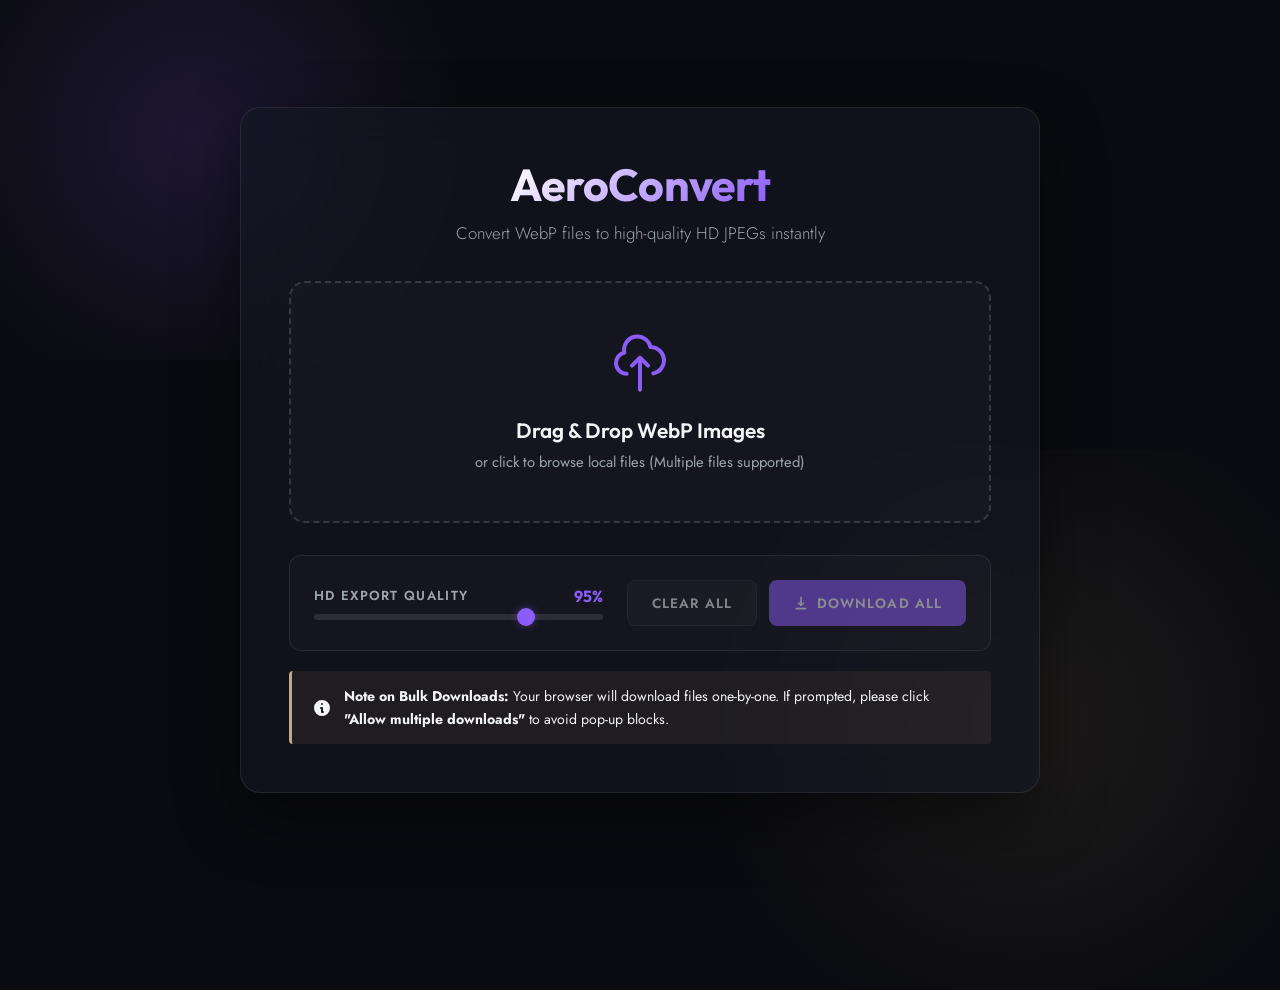
<file: webp-to-jpg.html>
<!DOCTYPE html>
<html lang="en">
<head>
<meta charset="UTF-8">
<meta name="viewport" content="width=device-width, initial-scale=1.0">
<title>AeroConvert — HD WebP to JPG Converter</title>
<link href="https://fonts.googleapis.com/css2?family=Outfit:wght@300;400;600;700&family=Jost:wght@300;400;500;600&display=swap" rel="stylesheet">
<style>
  :root {
    --bg-dark: #0a0b10;
    --card-bg: rgba(20, 22, 35, 0.65);
    --border-color: rgba(255, 255, 255, 0.08);
    --text-primary: #f3f4f6;
    --text-muted: #9ca3af;
    --violet: #8b5cf6;
    --violet-glow: rgba(139, 92, 246, 0.4);
    --gold: #c9a96e;
    --emerald: #10b981;
    --emerald-glow: rgba(16, 185, 129, 0.3);
    --rose: #ef4444;
  }

  *, *::before, *::after {
    box-sizing: border-box;
    margin: 0;
    padding: 0;
  }

  body {
    font-family: 'Jost', sans-serif;
    background-color: var(--bg-dark);
    color: var(--text-primary);
    min-height: 100vh;
    display: flex;
    flex-direction: column;
    align-items: center;
    justify-content: center;
    padding: 40px 20px;
    overflow-x: hidden;
    position: relative;
  }

  /* Ambient glowing backgrounds */
  body::before {
    content: '';
    position: absolute;
    top: -10%;
    left: -10%;
    width: 50%;
    height: 50%;
    background: radial-gradient(circle, rgba(139, 92, 246, 0.15) 0%, transparent 70%);
    z-index: -1;
    pointer-events: none;
  }
  body::after {
    content: '';
    position: absolute;
    bottom: -10%;
    right: -10%;
    width: 60%;
    height: 60%;
    background: radial-gradient(circle, rgba(201, 169, 110, 0.1) 0%, transparent 70%);
    z-index: -1;
    pointer-events: none;
  }

  .converter-container {
    width: 100%;
    max-width: 800px;
    background: var(--card-bg);
    border: 1px solid var(--border-color);
    backdrop-filter: blur(20px);
    -webkit-backdrop-filter: blur(20px);
    border-radius: 20px;
    padding: 48px;
    box-shadow: 0 24px 64px rgba(0, 0, 0, 0.45);
    animation: containerIn 0.8s cubic-bezier(0.16, 1, 0.3, 1) both;
  }

  @keyframes containerIn {
    from { opacity: 0; transform: translateY(24px); }
    to { opacity: 1; transform: translateY(0); }
  }

  header {
    text-align: center;
    margin-bottom: 36px;
  }

  header h1 {
    font-family: 'Outfit', sans-serif;
    font-size: clamp(2rem, 4.5vw, 2.8rem);
    font-weight: 700;
    letter-spacing: -0.02em;
    background: linear-gradient(135deg, #ffffff 30%, var(--violet) 70%, var(--gold) 100%);
    -webkit-background-clip: text;
    -webkit-text-fill-color: transparent;
    margin-bottom: 8px;
  }

  header p {
    font-size: 1.05rem;
    color: var(--text-muted);
    font-weight: 300;
  }

  /* ── DRAG & DROP ZONE ── */
  .drop-zone {
    border: 2px dashed rgba(255, 255, 255, 0.15);
    border-radius: 16px;
    padding: 48px 24px;
    text-align: center;
    cursor: pointer;
    background: rgba(255, 255, 255, 0.02);
    transition: all 0.3s cubic-bezier(0.25, 0.8, 0.25, 1);
    position: relative;
    overflow: hidden;
  }

  .drop-zone.drag-over {
    border-color: var(--violet);
    background: rgba(139, 92, 246, 0.06);
    box-shadow: 0 0 24px var(--violet-glow);
    transform: scale(1.01);
  }

  .drop-zone input[type="file"] {
    display: none;
  }

  .upload-icon {
    width: 64px;
    height: 64px;
    color: var(--violet);
    margin: 0 auto 16px;
    transition: transform 0.3s ease;
  }

  .drop-zone:hover .upload-icon {
    transform: translateY(-4px);
  }

  .drop-zone h3 {
    font-family: 'Outfit', sans-serif;
    font-size: 1.3rem;
    font-weight: 600;
    margin-bottom: 8px;
  }

  .drop-zone p {
    font-size: 0.92rem;
    color: var(--text-muted);
  }

  /* ── CONTROL PANEL ── */
  .controls-panel {
    display: flex;
    align-items: center;
    justify-content: space-between;
    flex-wrap: wrap;
    gap: 24px;
    margin-top: 32px;
    padding: 24px;
    background: rgba(255, 255, 255, 0.02);
    border: 1px solid var(--border-color);
    border-radius: 12px;
  }

  .slider-group {
    display: flex;
    flex-direction: column;
    gap: 8px;
    flex: 1;
    min-width: 240px;
  }

  .slider-header {
    display: flex;
    justify-content: space-between;
    align-items: center;
  }

  .slider-label {
    font-size: 0.82rem;
    letter-spacing: 0.1em;
    text-transform: uppercase;
    color: var(--text-muted);
    font-weight: 600;
  }

  .slider-value {
    font-family: 'Outfit', sans-serif;
    font-size: 1rem;
    font-weight: 700;
    color: var(--violet);
  }

  .range-slider {
    -webkit-appearance: none;
    width: 100%;
    height: 6px;
    border-radius: 3px;
    background: rgba(255, 255, 255, 0.1);
    outline: none;
    transition: background 0.3s;
  }

  .range-slider::-webkit-slider-thumb {
    -webkit-appearance: none;
    appearance: none;
    width: 18px;
    height: 18px;
    border-radius: 50%;
    background: var(--violet);
    cursor: pointer;
    box-shadow: 0 0 10px var(--violet-glow);
    transition: transform 0.2s, background 0.2s;
  }

  .range-slider::-webkit-slider-thumb:hover {
    transform: scale(1.2);
    background: #a78bfa;
  }

  .action-buttons {
    display: flex;
    gap: 12px;
  }

  .btn {
    padding: 12px 24px;
    border-radius: 8px;
    font-family: 'Jost', sans-serif;
    font-size: 0.85rem;
    font-weight: 600;
    letter-spacing: 0.08em;
    text-transform: uppercase;
    cursor: pointer;
    transition: all 0.3s ease;
    border: none;
    display: inline-flex;
    align-items: center;
    gap: 8px;
  }

  .btn-primary {
    background: var(--violet);
    color: white;
    box-shadow: 0 4px 16px rgba(139, 92, 246, 0.3);
  }

  .btn-primary:hover:not(:disabled) {
    background: #a78bfa;
    box-shadow: 0 6px 20px rgba(139, 92, 246, 0.5);
    transform: translateY(-2px);
  }

  .btn-secondary {
    background: rgba(255, 255, 255, 0.05);
    color: var(--text-primary);
    border: 1px solid var(--border-color);
  }

  .btn-secondary:hover:not(:disabled) {
    background: rgba(255, 255, 255, 0.1);
    transform: translateY(-2px);
  }

  .btn:disabled {
    opacity: 0.5;
    cursor: not-allowed;
    transform: none !important;
    box-shadow: none !important;
  }

  /* Browser Warning banner */
  .warning-banner {
    display: flex;
    align-items: center;
    gap: 12px;
    background: rgba(201, 169, 110, 0.08);
    border-left: 3px solid var(--gold);
    padding: 14px 20px;
    border-radius: 4px;
    font-size: 0.88rem;
    color: var(--gold-light);
    line-height: 1.6;
    margin-top: 20px;
  }

  /* ── FILE COLLECTION LIST ── */
  .files-section {
    margin-top: 36px;
    display: none;
  }

  .files-section.show {
    display: block;
  }

  .files-section h2 {
    font-family: 'Outfit', sans-serif;
    font-size: 1.15rem;
    font-weight: 600;
    margin-bottom: 16px;
    color: var(--text-muted);
    letter-spacing: 0.05em;
    text-transform: uppercase;
  }

  .files-list {
    display: flex;
    flex-direction: column;
    gap: 12px;
    max-height: 380px;
    overflow-y: auto;
    padding-right: 4px;
  }

  /* custom scrollbar */
  .files-list::-webkit-scrollbar {
    width: 6px;
  }
  .files-list::-webkit-scrollbar-track {
    background: rgba(255,255,255,0.02);
    border-radius: 3px;
  }
  .files-list::-webkit-scrollbar-thumb {
    background: rgba(255,255,255,0.1);
    border-radius: 3px;
  }

  .file-card {
    display: flex;
    align-items: center;
    justify-content: space-between;
    background: rgba(255, 255, 255, 0.03);
    border: 1px solid var(--border-color);
    border-radius: 12px;
    padding: 16px 24px;
    gap: 20px;
    animation: cardIn 0.4s ease;
  }

  @keyframes cardIn {
    from { opacity: 0; transform: translateY(8px); }
    to { opacity: 1; transform: translateY(0); }
  }

  .file-info-side {
    display: flex;
    align-items: center;
    gap: 16px;
    flex: 1;
    min-width: 0;
  }

  .file-preview {
    width: 52px;
    height: 52px;
    border-radius: 8px;
    object-fit: cover;
    background: #000;
    border: 1px solid rgba(255,255,255,0.1);
  }

  .file-details {
    display: flex;
    flex-direction: column;
    gap: 4px;
    min-width: 0;
  }

  .file-name {
    font-family: 'Outfit', sans-serif;
    font-weight: 600;
    font-size: 0.95rem;
    white-space: nowrap;
    overflow: hidden;
    text-overflow: ellipsis;
    color: var(--text-primary);
  }

  .file-sizes {
    font-size: 0.82rem;
    color: var(--text-muted);
    display: flex;
    align-items: center;
    gap: 8px;
  }

  .file-ratio {
    color: var(--emerald);
    background: var(--emerald-glow);
    padding: 2px 6px;
    border-radius: 4px;
    font-size: 0.72rem;
    font-weight: 600;
  }

  .file-action-side {
    display: flex;
    align-items: center;
    gap: 16px;
  }

  .status-badge {
    display: inline-flex;
    align-items: center;
    gap: 6px;
    font-size: 0.75rem;
    font-weight: 600;
    text-transform: uppercase;
    letter-spacing: 0.05em;
    padding: 4px 10px;
    border-radius: 20px;
  }

  .status-processing {
    background: rgba(139, 92, 246, 0.15);
    color: var(--violet);
  }

  .status-complete {
    background: var(--emerald-glow);
    color: var(--emerald);
  }

  .btn-item-download {
    background: transparent;
    color: var(--gold);
    border: 1px solid rgba(201, 169, 110, 0.4);
    padding: 8px 16px;
    border-radius: 6px;
    font-family: 'Jost', sans-serif;
    font-size: 0.8rem;
    font-weight: 600;
    cursor: pointer;
    transition: all 0.2s;
  }

  .btn-item-download:hover {
    background: var(--gold);
    color: var(--bg-dark);
    box-shadow: 0 4px 12px rgba(201, 169, 110, 0.25);
  }

  .btn-item-remove {
    background: transparent;
    color: var(--text-muted);
    border: none;
    cursor: pointer;
    padding: 4px;
    border-radius: 4px;
    transition: all 0.2s;
  }

  .btn-item-remove:hover {
    color: var(--rose);
    background: rgba(239, 68, 68, 0.08);
  }

  .btn-item-remove svg {
    width: 20px;
    height: 20px;
  }

  /* Responsive tweaks */
  @media (max-width: 768px) {
    .converter-container { padding: 32px 20px; }
    .controls-panel { flex-direction: column; align-items: stretch; }
    .action-buttons { justify-content: flex-end; }
    .file-card { flex-direction: column; align-items: stretch; gap: 14px; }
    .file-action-side { justify-content: space-between; }
  }
</style>
</head>
<body>

<div class="converter-container">
  <header>
    <h1>AeroConvert</h1>
    <p>Convert WebP files to high-quality HD JPEGs instantly</p>
  </header>

  <!-- DROP ZONE -->
  <div class="drop-zone" id="dropZone" onclick="document.getElementById('fileInput').click()">
    <input type="file" id="fileInput" accept="image/webp" multiple onchange="handleFileSelect(event)">
    <svg class="upload-icon" fill="none" viewBox="0 0 24 24" stroke="currentColor">
      <path stroke-linecap="round" stroke-linejoin="round" stroke-width="1.5" d="M7 16a4 4 0 01-.88-7.903A5 5 0 1115.9 6L16 6a5 5 0 011 9.9M15 13l-3-3m0 0l-3 3m3-3v12"/>
    </svg>
    <h3>Drag & Drop WebP Images</h3>
    <p>or click to browse local files (Multiple files supported)</p>
  </div>

  <!-- CONTROL PANEL -->
  <div class="controls-panel">
    <div class="slider-group">
      <div class="slider-header">
        <span class="slider-label">HD Export Quality</span>
        <span class="slider-value" id="qualityVal">95%</span>
      </div>
      <input type="range" class="range-slider" id="qualitySlider" min="80" max="100" value="95" oninput="updateQuality(this.value)">
    </div>
    <div class="action-buttons">
      <button class="btn btn-secondary" id="clearBtn" disabled onclick="clearAllFiles()">Clear All</button>
      <button class="btn btn-primary" id="downloadAllBtn" disabled onclick="downloadAllFiles()">
        <svg viewBox="0 0 20 20" fill="currentColor" width="16" height="16"><path fill-rule="evenodd" d="M3 17a1 1 0 011-1h12a1 1 0 110 2H4a1 1 0 01-1-1zm3.293-7.707a1 1 0 011.414 0L9 10.586V3a1 1 0 112 0v7.586l1.293-1.293a1 1 0 111.414 1.414l-3 3a1 1 0 01-1.414 0l-3-3a1 1 0 010-1.414z" clip-rule="evenodd"/></svg>
        Download All
      </button>
    </div>
  </div>

  <!-- WARNING BANNER -->
  <div class="warning-banner" id="warningBanner">
    <svg viewBox="0 0 20 20" fill="currentColor" width="20" height="20" style="flex-shrink: 0;"><path fill-rule="evenodd" d="M18 10a8 8 0 11-16 0 8 8 0 0116 0zm-7-4a1 1 0 11-2 0 1 1 0 012 0zM9 9a1 1 0 000 2v3a1 1 0 001 1h1a1 1 0 100-2v-3a1 1 0 00-1-1H9z" clip-rule="evenodd"/></svg>
    <div>
      <strong>Note on Bulk Downloads:</strong> Your browser will download files one-by-one. If prompted, please click <strong>"Allow multiple downloads"</strong> to avoid pop-up blocks.
    </div>
  </div>

  <!-- CONVERTED FILES SECTION -->
  <div class="files-section" id="filesSection">
    <h2 id="filesSectionTitle">Converted Images (0)</h2>
    <div class="files-list" id="filesList">
      <!-- File cards will be generated here -->
    </div>
  </div>
</div>

<script>
  let filesArray = []; // Store file items: { id, file, originalSize, name, convertedUrl, convertedSize, ratio }
  let currentQuality = 0.95;

  // ── DROP ZONE EVENT HANDLERS ──
  const dropZone = document.getElementById('dropZone');
  
  ['dragenter', 'dragover'].forEach(eventName => {
    dropZone.addEventListener(eventName, (e) => {
      e.preventDefault();
      dropZone.classList.add('drag-over');
    }, false);
  });

  ['dragleave', 'drop'].forEach(eventName => {
    dropZone.addEventListener(eventName, (e) => {
      e.preventDefault();
      dropZone.classList.remove('drag-over');
    }, false);
  });

  dropZone.addEventListener('drop', (e) => {
    const dt = e.dataTransfer;
    const files = dt.files;
    processFiles(files);
  }, false);

  function handleFileSelect(e) {
    processFiles(e.target.files);
  }

  // ── UPDATE QUALITY ──
  function updateQuality(val) {
    document.getElementById('qualityVal').textContent = `${val}%`;
    currentQuality = val / 100;
    
    // Re-convert all existing files if quality changes
    if (filesArray.length > 0) {
      filesArray.forEach(item => {
        item.status = 'processing';
        updateCardUI(item);
        convertWebP(item);
      });
    }
  }

  // ── PROCESSING FILES ──
  function processFiles(files) {
    if (!files.length) return;

    document.getElementById('filesSection').classList.add('show');

    Array.from(files).forEach(file => {
      // Validate WebP file type
      if (file.type !== 'image/webp' && !file.name.toLowerCase().endsWith('.webp')) {
        return; // Skip non-webp files
      }

      const id = 'file_' + Date.now() + '_' + Math.random().toString(36).substr(2, 9);
      const item = {
        id: id,
        file: file,
        name: file.name.replace(/\.[^/.]+$/, ""), // remove extension
        originalSize: file.size,
        convertedUrl: null,
        convertedSize: 0,
        status: 'processing',
        ratio: 0
      };

      filesArray.push(item);
      createCardUI(item);
      convertWebP(item);
    });

    updateGlobalControls();
  }

  // ── IMAGE CONVERSION CORE ──
  function convertWebP(item) {
    const reader = new FileReader();
    reader.onload = function(e) {
      const img = new Image();
      img.onload = function() {
        const canvas = document.createElement('canvas');
        canvas.width = img.naturalWidth;
        canvas.height = img.naturalHeight;

        const ctx = canvas.getContext('2d');
        // Handle transparency by filling canvas with white background
        ctx.fillStyle = '#ffffff';
        ctx.fillRect(0, 0, canvas.width, canvas.height);
        ctx.drawImage(img, 0, 0);

        // Convert to JPG data URL
        const dataUrl = canvas.toDataURL('image/jpeg', currentQuality);
        
        // Calculate converted size from Base64 string
        const head = "data:image/jpeg;base64,";
        const base64Length = dataUrl.length - head.length;
        const convertedSize = Math.round(base64Length * 0.75); // approx size

        item.convertedUrl = dataUrl;
        item.convertedSize = convertedSize;
        item.status = 'complete';
        item.ratio = Math.round(((convertedSize - item.originalSize) / item.originalSize) * 100);

        updateCardUI(item);
        updateGlobalControls();
      };
      img.onerror = function() {
        item.status = 'error';
        updateCardUI(item);
      };
      img.src = e.target.result;
    };
    reader.readAsDataURL(item.file);
  }

  // ── DYNAMIC UI CARD GENERATION ──
  function createCardUI(item) {
    const filesList = document.getElementById('filesList');
    
    const card = document.createElement('div');
    card.className = 'file-card';
    card.id = item.id;
    card.innerHTML = `
      <div class="file-info-side">
        <canvas class="file-preview" id="prev_canvas_${item.id}" width="52" height="52" style="display:none;"></canvas>
        <div class="file-preview-placeholder" id="prev_place_${item.id}" style="width:52px; height:52px; border-radius:8px; background:rgba(255,255,255,0.05); border:1px solid rgba(255,255,255,0.1); display:flex; align-items:center; justify-content:center;">
          <svg viewBox="0 0 20 20" fill="currentColor" width="20" height="20" style="color:var(--text-muted)"><path fill-rule="evenodd" d="M4 3a2 2 0 00-2 2v10a2 2 0 002 2h12a2 2 0 002-2V5a2 2 0 00-2-2H4zm12 12H4l4-8 3 6 2-4 3 6z" clip-rule="evenodd"/></svg>
        </div>
        <div class="file-details">
          <div class="file-name" title="${item.file.name}">${item.file.name}</div>
          <div class="file-sizes" id="sizes_${item.id}">
            <span>Original WebP: ${formatBytes(item.originalSize)}</span>
          </div>
        </div>
      </div>
      <div class="file-action-side" id="action_${item.id}">
        <span class="status-badge status-processing">Processing</span>
      </div>
    `;
    filesList.appendChild(card);
  }

  function updateCardUI(item) {
    const actionArea = document.getElementById(`action_${item.id}`);
    const sizesArea = document.getElementById(`sizes_${item.id}`);
    const placeholder = document.getElementById(`prev_place_${item.id}`);
    const canvas = document.getElementById(`prev_canvas_${item.id}`);

    if (item.status === 'complete') {
      // Update Sizes
      const savings = item.ratio < 0 ? `Reduced by ${Math.abs(item.ratio)}%` : `Increased by ${item.ratio}%`;
      const ratioClass = item.ratio < 0 ? 'file-ratio' : 'file-ratio-up';
      const ratioStyle = item.ratio < 0 ? 'background:var(--emerald-glow); color:var(--emerald);' : 'background:rgba(239, 68, 68, 0.15); color:var(--rose);';
      
      sizesArea.innerHTML = `
        <span>WebP: ${formatBytes(item.originalSize)}</span>
        <span>→</span>
        <span>JPG: ${formatBytes(item.convertedSize)}</span>
        <span class="file-ratio" style="${ratioStyle}">${item.ratio < 0 ? '-' : '+'}${Math.abs(item.ratio)}%</span>
      `;

      // Set Preview
      placeholder.style.display = 'none';
      canvas.style.display = 'block';
      const ctx = canvas.getContext('2d');
      const tempImg = new Image();
      tempImg.onload = function() {
        ctx.drawImage(tempImg, 0, 0, 52, 52);
      };
      tempImg.src = item.convertedUrl;

      // Update Actions
      actionArea.innerHTML = `
        <span class="status-badge status-complete">Ready</span>
        <button class="btn-item-download" onclick="downloadSingle('${item.id}')">Download</button>
        <button class="btn-item-remove" onclick="removeFile('${item.id}')" aria-label="Remove file">
          <svg viewBox="0 0 20 20" fill="currentColor">
            <path fill-rule="evenodd" d="M9 2a1 1 0 00-.894.553L7.382 4H4a1 1 0 000 2v10a2 2 0 002 2h8a2 2 0 002-2V6a1 1 0 100-2h-3.382l-.724-1.447A1 1 0 0011 2H9zM7 8a1 1 0 012 0v6a1 1 0 11-2 0V8zm5-1a1 1 0 00-1 1v6a1 1 0 102 0V8a1 1 0 00-1-1z" clip-rule="evenodd"/>
          </svg>
        </button>
      `;
    } else if (item.status === 'processing') {
      sizesArea.innerHTML = `<span>Original WebP: ${formatBytes(item.originalSize)}</span>`;
      canvas.style.display = 'none';
      placeholder.style.display = 'flex';
      actionArea.innerHTML = `<span class="status-badge status-processing">Processing</span>`;
    } else {
      actionArea.innerHTML = `<span class="status-badge" style="background:rgba(239, 68, 68, 0.15); color:var(--rose)">Error</span>`;
    }
  }

  // ── DOWNLOAD SINGLE FILE ──
  function downloadSingle(id) {
    const item = filesArray.find(x => x.id === id);
    if (!item || !item.convertedUrl) return;
    
    const link = document.createElement('a');
    link.href = item.convertedUrl;
    link.download = `${item.name}.jpg`;
    document.body.appendChild(link);
    link.click();
    document.body.removeChild(link);
  }

  // ── DOWNLOAD ALL SEQUENTIALLY ──
  function downloadAllFiles() {
    const readyFiles = filesArray.filter(x => x.status === 'complete');
    if (readyFiles.length === 0) return;

    readyFiles.forEach((item, index) => {
      // Trigger download with a slight sequential delay (150ms) to ensure browsers process them individually
      setTimeout(() => {
        const link = document.createElement('a');
        link.href = item.convertedUrl;
        link.download = `${item.name}.jpg`;
        document.body.appendChild(link);
        link.click();
        document.body.removeChild(link);
      }, index * 150);
    });
  }

  // ── FILE REMOVAL ──
  function removeFile(id) {
    const index = filesArray.findIndex(x => x.id === id);
    if (index > -1) {
      filesArray.splice(index, 1);
      const card = document.getElementById(id);
      if (card) card.remove();
    }
    updateGlobalControls();
  }

  function clearAllFiles() {
    filesArray = [];
    document.getElementById('filesList').innerHTML = '';
    updateGlobalControls();
  }

  // ── UPDATE BUTTON STATES & COUNTERS ──
  function updateGlobalControls() {
    const totalFiles = filesArray.length;
    const readyFiles = filesArray.filter(x => x.status === 'complete').length;

    // Update title counter
    document.getElementById('filesSectionTitle').textContent = `Converted Images (${readyFiles}/${totalFiles})`;

    const clearBtn = document.getElementById('clearBtn');
    const downloadAllBtn = document.getElementById('downloadAllBtn');

    if (totalFiles > 0) {
      clearBtn.removeAttribute('disabled');
      document.getElementById('filesSection').classList.add('show');
    } else {
      clearBtn.setAttribute('disabled', '');
      document.getElementById('filesSection').classList.remove('show');
    }

    if (readyFiles > 0) {
      downloadAllBtn.removeAttribute('disabled');
    } else {
      downloadAllBtn.setAttribute('disabled', '');
    }
  }

  // ── UTILITIES ──
  function formatBytes(bytes, decimals = 2) {
    if (bytes === 0) return '0 Bytes';
    const k = 1024;
    const dm = decimals < 0 ? 0 : decimals;
    const sizes = ['Bytes', 'KB', 'MB', 'GB'];
    const i = Math.floor(Math.log(bytes) / Math.log(k));
    return parseFloat((bytes / Math.pow(k, i)).toFixed(dm)) + ' ' + sizes[i];
  }
</script>

</body>
</html>
</file>
<file: style.css>
:root {
  /* Light Theme — 70% White / 20% Light Pink / 10% Dark Pink */
  --bg-primary: #ffffff;
  --bg-secondary: #ffffff;
  --bg-card: #ffffff;
  
  --text-primary: #1A1520;
  --text-secondary: #5A3D4E;
  --text-inverse: #ffffff;
  
  --gold: #C7A3B8;
  --gold-light: #D4B8CA;
  
  --border-color: rgba(199, 163, 184, 0.35);
  --shadow: rgba(60, 42, 53, 0.06);
  --nav-bg: rgba(255, 255, 255, 0.75);
  --footer-bg: #ffffff;
  
  /* Button Variables */
  --btn-bg: #C7A3B8;
  --btn-text: #ffffff;
  --btn-border: #C7A3B8;
  --btn-hover-bg: transparent;
  --btn-hover-text: #C7A3B8;
  --btn-hover-border: #C7A3B8;

  /* Legacy variables mappings for compatibility */
  --navy: #3D2A35;
  --navy2: #2E1F28;
  --cream: #ffffff;
  --cream2: #ffffff;
  --white: #ffffff;
  --text: #1A1520;
  --muted: #7A5A6C;
  --border: rgba(199, 163, 184, 0.35);
}

[data-theme="dark"] {
  /* Dark Theme — 70% Dark / 20% Dark / 10% Light Accent */
  --bg-primary: #1A1520;
  --bg-secondary: #251B22;
  --bg-card: #2D2029;
  
  --text-primary: #ffffff;
  --text-secondary: #BFA8B5;
  --text-inverse: #1A1520;
  
  --gold: #ffffff;
  --gold-light: #FDE8F0;
  
  --border-color: rgba(255, 255, 255, 0.15);
  --shadow: rgba(0, 0, 0, 0.3);
  --nav-bg: rgba(26, 21, 32, 0.7);
  --footer-bg: #15111A;
  
  /* Legacy variables mappings for compatibility in dark mode */
  --navy: #251B22;
  --navy2: #2D2029;
  --cream: #251B22;
  --cream2: #2D2029;
  --white: #1A1520;
  --text: #ffffff;
  --muted: #BFA8B5;
  --border: rgba(255, 255, 255, 0.15);
  
  /* Button Variables */
  --btn-bg: #ffffff;
  --btn-text: #1A1520;
  --btn-border: #ffffff;
  --btn-hover-bg: transparent;
  --btn-hover-text: #ffffff;
  --btn-hover-border: #ffffff;
}

/* Premium Dark Mode Button Overrides */
[data-theme="dark"] .btn-primary,
[data-theme="dark"] .form-submit-btn,
[data-theme="dark"] .type-btn.active,
[data-theme="dark"] .nav-book {
  background: var(--gold) !important;
  color: var(--bg-primary) !important;
  border-color: var(--gold) !important;
}
[data-theme="dark"] .btn-primary:hover,
[data-theme="dark"] .form-submit-btn:hover,
[data-theme="dark"] .nav-book:hover {
  background: var(--gold-light) !important;
  color: var(--bg-primary) !important;
  border-color: var(--gold-light) !important;
}
[data-theme="dark"] .btn-outline,
[data-theme="dark"] #bookNowTeaserBtn,
[data-theme="dark"] .contact-section .btn-outline {
  display: inline-block !important;
  visibility: visible !important;
  opacity: 1 !important;
  background: transparent !important;
  color: var(--gold) !important;
  border: 2px solid var(--gold) !important;
}
[data-theme="dark"] .btn-outline:hover,
[data-theme="dark"] #bookNowTeaserBtn:hover,
[data-theme="dark"] .contact-section .btn-outline:hover {
  background: var(--gold) !important;
  color: var(--bg-primary) !important;
  border-color: var(--gold) !important;
}

/* Mobile Hamburger Menu Book Now Button styling */
.mobile-menu a[href="booking.html"] {
  background: var(--gold) !important;
  color: var(--bg-primary) !important;
  padding: 12px 24px !important;
  text-align: center !important;
  margin: 18px 20px 0 !important;
  font-weight: 600 !important;
  display: block !important;
  text-transform: uppercase !important;
  letter-spacing: 0.15em !important;
  font-size: 0.8rem !important;
  border-radius: 4px !important;
  text-decoration: none !important;
  transition: all 0.2s !important;
}
.mobile-menu a[href="booking.html"]:hover {
  background: var(--gold-light) !important;
}


*, *::before, *::after { box-sizing: border-box; margin: 0; padding: 0; }

html { scroll-behavior: smooth; overflow-x: hidden; width: 100%; }

body {
  font-family: 'Jost', sans-serif;
  color: var(--text-primary);
  background-color: var(--bg-primary);
  overflow-x: hidden;
  width: 100%;
  min-width: 0;
  transition: background-color 0.3s ease, color 0.3s ease;
}

body.subpage-body {
  padding-top: 72px;
}

/* ── PRELOADER ── */
#preloader {
  position: fixed;
  inset: 0;
  background: var(--navy);
  z-index: 99999;
  display: flex;
  align-items: center;
  justify-content: center;
  transition: opacity 0.8s cubic-bezier(0.77, 0, 0.175, 1), visibility 0.8s;
  color: white;
}
#preloader.fade-out {
  opacity: 0;
  visibility: hidden;
  pointer-events: none;
}
.preloader-content {
  text-align: center;
  width: 90%;
  max-width: 480px;
}
.preloader-logo {
  width: 90px;
  height: auto;
  margin: 0 auto 16px;
  display: block;
  opacity: 0;
  transform: translateY(20px);
  animation: preloaderTextIn 0.8s ease forwards;
}
.preloader-title {
  font-family: 'Cormorant Garamond', serif;
  font-size: 2.2rem;
  font-weight: 300;
  letter-spacing: 0.08em;
  color: var(--gold);
  margin-bottom: 24px;
  opacity: 0;
  transform: translateY(20px);
  animation: preloaderTextIn 0.8s ease forwards 0.2s;
}
@keyframes preloaderTextIn {
  to {
    opacity: 1;
    transform: translateY(0);
  }
}
.preloader-bar-wrap {
  width: 100%;
  height: 2px;
  background: rgba(201, 169, 110, 0.15);
  border-radius: 2px;
  overflow: hidden;
  margin-bottom: 12px;
}
.preloader-bar {
  width: 0%;
  height: 100%;
  background: var(--gold);
  transition: width 0.3s cubic-bezier(0.1, 0.8, 0.3, 1);
}
.preloader-percentage {
  font-size: 0.8rem;
  letter-spacing: 0.1em;
  color: rgba(255, 255, 255, 0.6);
}

/* ── NAVBAR ── */
nav {
  position: fixed; top: 0; left: 0; right: 0; z-index: 999;
  display: flex; align-items: center; justify-content: space-between;
  padding: 0 48px;
  height: 72px;
  background: var(--nav-bg);
  backdrop-filter: blur(18px) saturate(1.6);
  -webkit-backdrop-filter: blur(18px) saturate(1.6);
  border-bottom: 1px solid var(--border-color);
  box-shadow: 0 4px 32px var(--shadow);
  transition: background 0.4s, box-shadow 0.4s, border-color 0.4s;
}
.nav-logo {
  display: flex; flex-direction: column; align-items: flex-start;
  text-decoration: none;
}
.nav-logo .name {
  font-family: 'Cormorant Garamond', serif;
  font-size: 1.55rem; font-weight: 600; letter-spacing: 0.12em;
  color: var(--text-primary); line-height: 1;
  text-transform: uppercase;
}
.nav-logo .tag {
  font-size: 0.85rem; letter-spacing: 0.22em; color: var(--gold);
  text-transform: uppercase; margin-top: 2px;
}
.nav-links {
  display: flex; gap: 32px; list-style: none;
}
.nav-links a {
  font-size: 0.85rem; letter-spacing: 0.18em; text-transform: uppercase;
  color: var(--text-secondary); text-decoration: none;
  transition: color 0.2s;
}
.nav-links a:hover { color: var(--gold); }

/* Theme Toggle Button styling */
.theme-toggle-btn {
  background: none;
  border: 1px solid var(--border-color);
  color: var(--text-primary);
  width: 38px;
  height: 38px;
  border-radius: 50%;
  cursor: pointer;
  display: flex;
  align-items: center;
  justify-content: center;
  transition: all 0.3s cubic-bezier(0.25, 0.8, 0.25, 1);
  margin-right: 16px;
  outline: none;
}
.theme-toggle-btn:hover {
  color: var(--gold);
  border-color: var(--gold);
  transform: scale(1.06);
}
.theme-toggle-btn svg {
  width: 16px;
  height: 16px;
  stroke: currentColor;
  display: block;
}

.nav-book {
  background: var(--gold); color: var(--text-inverse);
  padding: 10px 24px; border: none; cursor: pointer;
  font-family: 'Jost', sans-serif; font-size: 0.75rem;
  letter-spacing: 0.18em; text-transform: uppercase; font-weight: 600;
  transition: background 0.2s, transform 0.2s;
  text-decoration: none;
  display: inline-block;
}
.nav-book:hover { background: var(--gold-light); transform: translateY(-1px); }
.hamburger { display: none; flex-direction: column; gap: 5px; cursor: pointer; }
.hamburger span { display: block; width: 24px; height: 2px; background: var(--text-primary); transition: 0.3s; }

/* ── HERO SPLIT ── */
.hero-split {
  display: flex;
  min-height: 100vh;
  width: 100%;
  background: var(--bg-primary);
  color: var(--text-primary);
  overflow: hidden;
  position: relative;
}
.hero-split-left {
  flex: 1.1;
  display: flex;
  align-items: center;
  padding: 120px 8% 80px;
  background: var(--bg-primary);
}
.hero-split-content {
  max-width: 540px;
  width: 100%;
  animation: fadeUp 1s ease both;
}
@keyframes fadeUp {
  from { opacity: 0; transform: translateY(28px); }
  to   { opacity: 1; transform: translateY(0); }
}
.hero-desktop-branding {
  display: flex;
  flex-direction: column;
  align-items: center;
  text-align: center;
  margin-bottom: 24px;
}
.hero-logo-img {
  width: 110px;
  height: auto;
  margin: 0 auto 16px;
  display: block;
}
.hero-title {
  font-family: 'Cormorant Garamond', serif;
  font-size: clamp(2.5rem, 5.5vw, 4.5rem); font-weight: 300;
  line-height: 1.15; margin-bottom: 28px;
}
.hero-split .hero-title {
  color: var(--text-primary);
}
.preloader-title {
  display: flex;
  flex-direction: column;
  align-items: center;
  gap: 6px;
}
.preloader-welcome {
  font-family: 'Jost', sans-serif;
  font-size: 0.8rem;
  font-weight: 500;
  text-transform: uppercase;
  letter-spacing: 0.2em;
  color: var(--gold);
}
.preloader-name {
  font-family: 'Cormorant Garamond', serif;
  font-size: 1.8rem;
  font-weight: 400;
  color: #ffffff;
}
.hero-mobile-img-wrap {
  display: none; /* Hidden on desktop */
}
.hero-split-actions {
  display: flex;
  gap: 16px;
  flex-wrap: wrap;
}
.hero-split-actions .btn-primary, .hero-split-actions .btn-outline {
  margin-top: 0;
}
.hero-split-right {
  flex: 0.9;
  position: relative;
  background: var(--bg-secondary);
}
.hero-image-container {
  width: 100%;
  height: 100%;
  position: relative;
}
.hero-img {
  width: 100%;
  height: 100%;
  object-fit: cover;
  display: block;
}

@media (max-width: 1024px) {
  .hero-split {
    min-height: auto;
  }
}

@media (max-width: 768px) {
  .hero-split {
    display: block;
    padding: 85px 24px 64px;
    height: auto;
    min-height: auto;
  }
  .hero-split-left {
    display: block;
    padding: 0;
    width: 100%;
  }
  .hero-split-content {
    max-width: 100%;
    text-align: center;
    display: flex;
    flex-direction: column;
    align-items: center;
  }
  .hero-title {
    font-size: 2.2rem;
    margin-bottom: 24px;
    text-align: center;
    line-height: 1.25;
  }
  .hero-mobile-img-wrap {
    display: block;
    width: 100%;
    max-width: 420px;
    margin: 0 auto 28px;
    border-radius: 12px;
    overflow: hidden;
    box-shadow: 0 10px 30px var(--shadow);
    border: 1px solid var(--border-color);
  }
  .hero-mobile-img {
    width: 100%;
    height: auto;
    aspect-ratio: 3 / 4;
    object-fit: cover;
    display: block;
  }
  .hero-split-actions {
    display: flex !important;
    flex-direction: column-reverse !important;
    align-items: center !important;
    gap: 12px !important;
    width: 100%;
  }
  .hero-split-actions .btn-outline {
    margin-left: 0 !important;
  }
  .hero-split-right {
    display: none; /* Hide desktop image panel on mobile */
  }
}

/* ── SUBPAGE HERO ── */
.subpage-hero {
  position: relative; height: 40vh; min-height: 280px;
  width: 100%; display: flex; align-items: center; justify-content: center;
  overflow: hidden;
  background-size: cover; background-position: center;
}
.subpage-hero::after {
  content: ''; position: absolute; inset: 0;
  background: linear-gradient(180deg, rgba(13,27,42,0.6) 0%, rgba(13,27,42,0.85) 100%);
}
.subpage-hero-content {
  position: relative; z-index: 2; text-align: center; color: white;
  padding: 0 24px; max-width: 800px;
}

/* ── SECTION COMMONS ── */
.section { padding: 96px 48px; }
.section-inner { max-width: 1200px; margin: 0 auto; }
.sec-label {
  font-size: 0.78rem; letter-spacing: 0.42em; text-transform: uppercase;
  color: var(--gold); margin-bottom: 14px;
}
.sec-title {
  font-family: 'Cormorant Garamond', serif;
  font-size: clamp(2.2rem, 4vw, 3.4rem); font-weight: 300; line-height: 1.15;
  color: var(--text-primary);
}
.sec-title em { font-style: italic; color: var(--gold); }
.sec-divider {
  width: 48px; height: 1px; background: var(--gold);
  margin: 24px 0 32px;
}
.sec-desc {
  font-size: 1.05rem; line-height: 1.9; color: var(--muted);
  max-width: 600px;
}

/* ── 3D LANDMARK SLIDER ── */
.landmark-section {
  background-color: var(--bg-secondary);
  padding: 96px 48px;
  overflow: hidden;
  position: relative;
}
/* Mobile (default) 3D Slider container styles */
.slider-container {
  position: relative;
  width: 100%;
  max-width: 900px;
  margin: 48px auto 0;
  height: 460px;
  perspective: 1200px;
  display: flex;
  align-items: center;
  justify-content: center;
}
.landmark-track {
  position: relative;
  width: 100%;
  height: 100%;
  transform-style: preserve-3d;
  display: flex;
  align-items: center;
  justify-content: center;
}
.landmark-slide {
  position: absolute;
  width: 320px;
  height: 400px;
  background: var(--bg-card);
  border: 1px solid var(--border-color);
  border-radius: 8px;
  overflow: hidden;
  transition: all 0.75s cubic-bezier(0.175, 0.885, 0.32, 1.15);
  cursor: pointer;
  box-shadow: 0 12px 36px var(--shadow);
  display: flex;
  flex-direction: column;
}
.landmark-slide::after {
  content: '';
  position: absolute;
  inset: 0;
  background: linear-gradient(115deg, transparent 30%, rgba(255,255,255,0.06) 45%, rgba(255,255,255,0.15) 50%, rgba(255,255,255,0.06) 55%, transparent 70%);
  background-size: 250% 250%;
  background-position: 0% 0%;
  transition: background-position 0.9s cubic-bezier(0.25, 1, 0.33, 1);
  pointer-events: none;
  z-index: 15;
}
.landmark-slide.active::after {
  background-position: 100% 100%;
}
.landmark-slide img {
  width: 100%;
  height: 60%;
  object-fit: cover;
  display: block;
  transition: transform 0.85s cubic-bezier(0.175, 0.885, 0.32, 1.1);
}
.landmark-info {
  padding: 24px;
  flex-grow: 1;
  display: flex;
  flex-direction: column;
  justify-content: center;
  background: var(--bg-card);
  transition: transform 0.85s cubic-bezier(0.175, 0.885, 0.32, 1.1), background 0.75s;
}
.landmark-distance {
  font-size: 0.8rem;
  letter-spacing: 0.2em;
  text-transform: uppercase;
  color: var(--gold);
  margin-bottom: 8px;
  font-weight: 600;
}
.landmark-title {
  font-family: 'Cormorant Garamond', serif;
  font-size: 1.6rem;
  font-weight: 600;
  line-height: 1.25;
  color: var(--text-primary);
}

/* 3D Slide States for Mobile view */
.landmark-slide.active {
  transform: translate3d(0, 0, 100px) rotateY(0deg);
  opacity: 1;
  z-index: 10;
  pointer-events: auto;
}
.landmark-slide.prev {
  transform: translate3d(-250px, 0, -50px) rotateY(28deg);
  opacity: 0.6;
  z-index: 5;
  pointer-events: auto;
}
.landmark-slide.next {
  transform: translate3d(250px, 0, -50px) rotateY(-28deg);
  opacity: 0.6;
  z-index: 5;
  pointer-events: auto;
}
.landmark-slide.hidden {
  opacity: 0;
  visibility: hidden;
  pointer-events: none;
  transform: translate3d(0, 0, -200px);
}

.slider-controls {
  display: flex;
  justify-content: center;
  align-items: center;
  gap: 20px;
  margin-top: 28px;
}
.slider-control-btn {
  width: 46px;
  height: 46px;
  border: 1px solid var(--border-color);
  background: var(--bg-card);
  color: var(--text-primary);
  border-radius: 50%;
  cursor: pointer;
  display: flex;
  align-items: center;
  justify-content: center;
  transition: all 0.3s ease;
}
.slider-control-btn:hover {
  background: var(--gold);
  color: var(--bg-primary);
  border-color: var(--gold);
  transform: scale(1.05);
}
.slider-control-btn svg {
  width: 18px;
  height: 18px;
  stroke: currentColor;
  stroke-width: 2.2;
  fill: none;
}

/* PC Grid View overrides for large screens */
@media (min-width: 769px) {
  .slider-container {
    height: auto;
    perspective: none;
    display: block;
    margin-top: 56px;
    max-width: 1200px;
  }
  .landmark-track {
    display: grid;
    grid-template-columns: repeat(3, 1fr);
    gap: 32px;
    transform-style: flat;
    height: auto;
  }
  .landmark-slide {
    position: relative;
    width: 100%;
    height: 420px;
    margin: 0;
    transform: none !important;
    opacity: 1 !important;
    visibility: visible !important;
    pointer-events: auto !important;
    cursor: default;
  }
  .landmark-slide img {
    height: 250px;
    transform: none !important;
  }
  .landmark-slide .landmark-info {
    transform: none !important;
  }
  .slider-controls {
    display: none; /* Hide navigation buttons on PC */
  }
}

@media (max-width: 768px) {
  .landmark-section {
    padding: 64px 10px;
  }
  .slider-container {
    height: 450px;
    perspective: 1000px;
  }
  .landmark-slide {
    width: 95vw;
    height: 380px;
    transition: all 0.75s cubic-bezier(0.175, 0.885, 0.32, 1.15); /* spring ease-out */
  }
  .landmark-slide.active {
    transform: translate3d(0, 0, 100px) rotateY(0deg) rotateZ(0deg) scale(1);
    opacity: 1;
    z-index: 10;
    box-shadow: 0 20px 48px rgba(201, 169, 110, 0.16), 0 10px 24px var(--shadow);
  }
  .landmark-slide.prev {
    transform: translate3d(-92vw, 15px, -150px) rotateY(38deg) rotateZ(-5deg) scale(0.8);
    opacity: 0.22;
    z-index: 5;
    pointer-events: none;
  }
  .landmark-slide.next {
    transform: translate3d(92vw, 15px, -150px) rotateY(-38deg) rotateZ(5deg) scale(0.8);
    opacity: 0.22;
    z-index: 5;
    pointer-events: none;
  }
}

/* ── ROOMS ── */
.rooms-grid {
  display: grid;
  grid-template-columns: repeat(4, 1fr);
  gap: 24px;
  margin-top: 56px;
}

.video-room-card {
  width: 100%;
  aspect-ratio: 3 / 4;
  cursor: pointer;
  border-radius: 20px;
  border: 2px solid #ffffff;
  box-shadow: 0 8px 24px var(--shadow);
  overflow: hidden;
  position: relative;
  transition: transform 0.4s cubic-bezier(0.25, 1, 0.5, 1), box-shadow 0.4s cubic-bezier(0.25, 1, 0.5, 1);
}

.video-room-card:hover {
  transform: translateY(-8px);
  box-shadow: 0 16px 36px var(--shadow);
}

.video-room-card-inner {
  width: 100%;
  height: 100%;
  background-size: cover;
  background-position: center;
  position: relative;
  display: flex;
  flex-direction: column;
  justify-content: space-between;
  padding: 24px;
  box-sizing: border-box;
  transition: transform 0.6s ease;
}

.video-room-card:hover .video-room-card-inner {
  transform: scale(1.05);
}

.video-room-card-inner::after {
  content: '';
  position: absolute;
  inset: 0;
  background: linear-gradient(to top, rgba(0,0,0,0.7) 0%, transparent 60%);
  z-index: 1;
}

.video-room-vertical-text {
  writing-mode: vertical-lr;
  transform: rotate(180deg);
  position: absolute;
  left: 20px;
  bottom: 24px;
  color: #ffffff;
  font-family: 'Jost', sans-serif;
  font-size: 1.4rem;
  font-weight: 500;
  text-transform: uppercase;
  letter-spacing: 0.08em;
  z-index: 2;
  transition: color 0.3s ease;
}

.video-room-card:hover .video-room-vertical-text {
  color: var(--gold);
}

.video-room-sparkle {
  position: absolute;
  bottom: 24px;
  right: 24px;
  width: 24px;
  height: 24px;
  color: #ffffff;
  z-index: 2;
  transition: transform 0.6s ease, color 0.3s ease;
}

.video-room-card:hover .video-room-sparkle {
  transform: rotate(90deg) scale(1.15);
  color: var(--gold);
}

.video-room-sparkle svg {
  width: 100%;
  height: 100%;
}

/* Scroll reveal overrides for rooms in and out of view */
.scroll-reveal-card {
  opacity: 0;
  transform: translateY(60px);
  transition: opacity 0.8s cubic-bezier(0.25, 1, 0.5, 1), transform 0.8s cubic-bezier(0.25, 1, 0.5, 1);
}

.scroll-reveal-card.visible {
  opacity: 1;
  transform: translateY(0);
}

@media (max-width: 1024px) {
  .rooms-grid {
    grid-template-columns: repeat(2, 1fr);
  }
}

@media (max-width: 600px) {
  .rooms-grid {
    grid-template-columns: 1fr;
    gap: 32px;
    max-width: 360px;
    margin: 48px auto 0;
  }
}

/* ── ROOM CARDS (ROOMS.HTML) ── */
.room-card {
  width: 100%;
  border-radius: 16px;
  overflow: hidden;
  background: var(--bg-card);
  border: 1px solid var(--border-color);
  box-shadow: 0 8px 24px var(--shadow);
  cursor: pointer;
  transition: transform 0.3s ease, box-shadow 0.3s ease;
  display: flex;
  flex-direction: column;
}
.room-card:hover {
  transform: translateY(-4px);
  box-shadow: 0 12px 32px var(--shadow);
}
.room-card img {
  width: 100% !important;
  max-width: 100% !important;
  height: 240px;
  object-fit: cover;
  display: block;
}
.room-card-overlay {
  padding: 24px;
  display: flex;
  flex-direction: column;
  flex-grow: 1;
}
.room-badge {
  align-self: flex-start;
  background: var(--gold);
  color: var(--bg-primary);
  font-size: 0.65rem;
  font-weight: 600;
  text-transform: uppercase;
  letter-spacing: 0.12em;
  padding: 5px 12px;
  border-radius: 50px;
  margin-bottom: 14px;
}
.room-name {
  font-family: 'Cormorant Garamond', serif;
  font-size: 1.45rem;
  font-weight: 600;
  color: var(--text-primary);
  margin-bottom: 6px;
}
.room-size {
  font-size: 0.8rem;
  color: var(--text-secondary);
  margin-bottom: 16px;
  line-height: 1.4;
}
.room-price {
  margin-top: auto;
  font-size: 0.88rem;
  color: var(--text-secondary);
}
.room-price .amount {
  font-size: 1.25rem;
  font-weight: 700;
  color: var(--gold);
}

/* ── AMENITIES ACCORDION ── */
.amenities-accordion-header {
  background: #e2e5f5; /* Lavender background */
  color: #1a2a6c;
  padding: 18px 36px;
  border-radius: 50px; /* Pill shape */
  font-family: 'Jost', sans-serif;
  font-size: 1.15rem;
  font-weight: 500;
  display: flex;
  justify-content: space-between;
  align-items: center;
  cursor: pointer;
  user-select: none;
  box-shadow: 0 4px 12px rgba(0, 0, 0, 0.05);
  transition: all 0.3s ease;
  margin: 32px auto 0;
  max-width: 600px;
}
.amenities-accordion-header:hover {
  background: #d4d9f0;
  transform: translateY(-2px);
}
.accordion-icon {
  font-size: 1.5rem;
  font-weight: 600;
  transition: transform 0.3s ease;
}
.amenities-accordion-panel {
  max-height: 0;
  overflow: hidden;
  transition: max-height 0.4s cubic-bezier(0.25, 1, 0.5, 1), border-color 0.4s ease;
  background: #f8f9fd; /* Light lavender-pink overlay */
  border-radius: 24px;
  margin: 16px auto 0;
  max-width: 600px;
  box-shadow: inset 0 2px 8px rgba(0,0,0,0.02);
  border: 1px solid transparent;
}
.amenities-accordion-panel.open {
  border-color: #e2e5f5;
}
.amenities-list-grid {
  display: grid;
  grid-template-columns: repeat(2, 1fr);
  gap: 16px;
  padding: 32px 40px;
  text-align: left;
}
.amenity-list-item {
  font-family: 'Jost', sans-serif;
  font-size: 1.05rem;
  color: #3f4e85;
  display: flex;
  align-items: center;
  gap: 12px;
}
.amenity-bullet {
  color: #f47920; /* Goibibo orange-gold type theme accent */
  font-size: 1.4rem;
}

/* Theme support overrides for Dark Mode */
[data-theme="dark"] .amenities-accordion-header {
  background: #1b203a;
  color: #b0b8db;
  border: 1px solid var(--border-color);
}
[data-theme="dark"] .amenities-accordion-header:hover {
  background: #252b48;
}
[data-theme="dark"] .amenities-accordion-panel {
  background: #111528;
}
[data-theme="dark"] .amenities-accordion-panel.open {
  border-color: #1b203a;
}
[data-theme="dark"] .amenity-list-item {
  color: #b0b8db;
}

@media (max-width: 600px) {
  .amenities-list-grid {
    grid-template-columns: 1fr;
    padding: 24px;
  }
}

/* ── CONFERENCE ── */
.conference-section { background: var(--cream); }
.conference-layout {
  display: grid; grid-template-columns: 1fr 1fr;
  gap: 64px; align-items: center; margin-top: 56px;
}
.conf-image-wrap {
  position: relative;
}
.conf-image-wrap img {
  width: 100%; aspect-ratio: 4/3; object-fit: cover;
}
.conf-image-wrap::before {
  content: ''; position: absolute;
  width: 80%; height: 80%; top: -20px; left: -20px;
  border: 1px solid var(--gold); z-index: -1;
}
.conf-cards {
  display: grid; grid-template-columns: 1fr 1fr;
  gap: 16px; margin-top: 40px;
}
.conf-card {
  background: var(--bg-card); padding: 20px;
  border-left: 3px solid var(--gold);
}
.conf-card h4 {
  font-family: 'Cormorant Garamond', serif;
  font-size: 1.2rem; color: var(--text-primary); margin-bottom: 4px;
}
.conf-card p { font-size: 0.88rem; color: var(--muted); line-height: 1.6; }
.conf-features { list-style: none; margin-top: 28px; }
.conf-features li {
  display: flex; align-items: center; gap: 12px;
  padding: 10px 0; border-bottom: 1px solid var(--border);
  font-size: 0.96rem; color: var(--text);
}
.conf-features li::before {
  content: '✦'; color: var(--gold); font-size: 0.6rem; flex-shrink: 0;
}
.btn-primary {
  display: inline-block; margin-top: 32px;
  padding: 14px 36px; background: var(--navy);
  color: white; font-family: 'Jost', sans-serif;
  font-size: 0.75rem; letter-spacing: 0.22em; text-transform: uppercase;
  font-weight: 500; cursor: pointer; border: 2px solid var(--navy);
  text-decoration: none; transition: 0.2s;
}
.btn-primary:hover { background: transparent; color: var(--text-primary); }
.btn-outline {
  display: inline-block; margin-top: 32px;
  padding: 14px 36px; background: transparent;
  color: var(--text-primary); font-family: 'Jost', sans-serif;
  font-size: 0.75rem; letter-spacing: 0.22em; text-transform: uppercase;
  font-weight: 500; cursor: pointer; border: 2px solid var(--navy);
  text-decoration: none; transition: 0.2s; margin-left: 12px;
}
.btn-outline:hover { background: var(--navy); color: white; }

/* ── AMENITIES ── */
.amenities-grid {
  display: grid; grid-template-columns: repeat(3, 1fr);
  gap: 1px; background: rgba(201,169,110,0.18);
  border: 1px solid rgba(201,169,110,0.18);
  margin-top: 56px;
}
.amenity-card {
  background: var(--bg-card); padding: 44px 28px; text-align: center;
  transition: transform 0.3s ease;
  cursor: default;
}
.amenity-icon {
  width: 48px; height: 48px; margin: 0 auto 18px;
  display: flex; align-items: center; justify-content: center;
  color: var(--gold); transition: transform 0.3s, color 0.3s;
}
.amenity-icon svg { width: 36px; height: 36px; stroke: currentColor; }
.amenity-card:hover .amenity-icon { transform: scale(1.1); color: var(--gold-light); }
.amenity-card h3 {
  font-family: 'Cormorant Garamond', serif;
  font-size: 1.35rem; font-weight: 500; color: var(--text-primary); margin-bottom: 10px;
  transition: color 0.3s;
}
.amenity-card:hover h3 { color: var(--gold); }
.amenity-card p {
  font-family: 'Jost', sans-serif;
  font-size: 0.9rem; color: var(--muted); line-height: 1.7;
}

/* ── GALLERY ── */
.gallery-section { background: var(--navy); padding: 96px 0 96px; }
.gallery-section .sec-title { color: white; }
.gallery-section .gallery-header { padding: 0 48px; }
.gallery-scroll-wrap {
  position: relative; margin-top: 48px; overflow: hidden;
}
.gallery-track {
  display: flex; gap: 6px;
  overflow-x: auto; scroll-snap-type: x mandatory;
  -webkit-overflow-scrolling: touch;
  scrollbar-width: none; padding: 0 48px;
  scroll-padding-left: 48px;
  width: 100%;
}
.gallery-track::-webkit-scrollbar { display: none; }
.gal-item {
  flex: 0 0 auto; height: 320px;
  overflow: hidden; position: relative; cursor: pointer;
  scroll-snap-align: start; border-radius: 2px;
}
.gal-item img {
  width: auto; height: 100%; object-fit: cover;
  transition: transform 0.5s ease, filter 0.4s;
  filter: brightness(0.85);
}
.gal-item:hover img { transform: scale(1.06); filter: brightness(1); }
.gal-item .gal-caption {
  position: absolute; bottom: 0; left: 0; right: 0;
  background: linear-gradient(transparent, rgba(13,27,42,0.75));
  padding: 24px 16px 14px;
  font-size: 0.78rem; letter-spacing: 0.18em; text-transform: uppercase;
  color: rgba(255,255,255,0.85); opacity: 0; transition: opacity 0.3s;
}
.gal-item:hover .gal-caption { opacity: 1; }
.gallery-arrows {
  display: flex; justify-content: center; gap: 12px; margin-top: 28px; padding: 0 48px;
}
.gal-arrow {
  width: 48px; height: 48px; border: 1px solid rgba(201,169,110,0.4);
  background: none; cursor: pointer; display: flex; align-items: center; justify-content: center;
  transition: 0.2s; color: var(--gold);
}
.gal-arrow:hover { background: var(--gold); color: var(--text-primary); border-color: var(--gold); }
.gal-arrow svg { width: 18px; height: 18px; }

/* ── DINING ── */
.dining-layout {
  display: grid; grid-template-columns: 1fr 1fr;
  gap: 0; margin-top: 56px; overflow: hidden;
}
.dining-img {
  position: relative; overflow: hidden; aspect-ratio: unset; min-height: 480px;
}
.dining-img img {
  width: 100%; height: 100%; object-fit: cover; display: block;
}
.dining-content {
  background: var(--navy); padding: 64px 56px;
  display: flex; flex-direction: column; justify-content: center;
}
.dining-content .sec-label { margin-bottom: 10px; }
.dining-content .sec-title { color: white; }
.dining-content .sec-divider { background: var(--gold); }
.dining-content .sec-desc { color: rgba(255,255,255,0.65); }
.dining-tags {
  display: flex; flex-wrap: wrap; gap: 10px; margin-top: 28px;
}
.dining-tag {
  padding: 7px 18px; border: 1px solid var(--border);
  font-size: 0.82rem; letter-spacing: 0.12em; text-transform: uppercase;
  color: var(--gold);
}
.dining-content .dining-tag {
  color: #ffffff;
  border-color: rgba(255, 255, 255, 0.4);
}

/* ── TESTIMONIALS ── */
.testimonials-section { background: var(--cream); }
.testimonials-grid {
  display: grid; grid-template-columns: repeat(3, 1fr);
  gap: 24px; margin-top: 56px;
}
.testimonial-card {
  background: var(--bg-card); padding: 36px;
  border-top: 3px solid var(--gold);
}
.stars { color: var(--gold); font-size: 1rem; letter-spacing: 4px; margin-bottom: 16px; }
.testimonial-text {
  font-family: 'Cormorant Garamond', serif;
  font-size: 1.15rem; font-style: italic; line-height: 1.8;
  color: var(--text-primary); margin-bottom: 20px;
}
.testimonial-author { font-size: 0.88rem; color: var(--muted); letter-spacing: 0.1em; }
.testimonial-author strong { color: var(--text-primary); display: block; margin-bottom: 2px; }

/* ── CONTACT ── */
.contact-section { background: var(--cream2); }
.contact-layout {
  display: block; max-width: 800px; margin: 56px auto 0;
}
.info-cards-top {
  display: grid; grid-template-columns: repeat(4, 1fr);
  gap: 2px; margin-bottom: 64px;
}
.info-card {
  background: var(--navy); padding: 28px 20px; text-align: center;
}
.info-card-icon {
  width: 44px; height: 44px; margin: 0 auto 14px;
  display: flex; align-items: center; justify-content: center;
  border: 1px solid var(--border); color: var(--gold);
}
.info-card-icon svg { width: 20px; height: 20px; stroke: currentColor; }
.info-card h4 {
  font-size: 0.68rem; letter-spacing: 0.28em; text-transform: uppercase;
  color: var(--gold); margin-bottom: 8px;
}
.info-card p { font-size: 0.88rem; color: rgba(255,255,255,0.65); line-height: 1.7; }
.info-card a { color: rgba(255,255,255,0.65); text-decoration: none; transition: color 0.2s; }
.info-card a:hover { color: var(--gold); }
.contact-info h3 {
  font-family: 'Cormorant Garamond', serif;
  font-size: 2rem; font-weight: 300; color: var(--text-primary); margin-bottom: 6px;
}
.contact-info h3 em { font-style: italic; color: var(--gold); }
.contact-info .sub-text {
  font-size: 0.96rem; color: var(--muted); line-height: 1.7; margin-bottom: 0;
}
.contact-item {
  display: flex; gap: 18px; padding: 18px 0;
  border-bottom: 1px solid var(--border);
}
.contact-item:first-of-type { border-top: 1px solid var(--border); margin-top: 28px; }
.contact-icon {
  width: 42px; height: 42px; flex-shrink: 0;
  border: 1px solid var(--border);
  display: flex; align-items: center; justify-content: center;
  color: var(--gold);
}
.contact-icon svg { width: 20px; height: 20px; stroke: currentColor; }
.contact-item h4 {
  font-size: 0.72rem; letter-spacing: 0.22em; text-transform: uppercase;
  color: var(--gold); margin-bottom: 5px;
}
.contact-item p { font-size: 0.95rem; color: var(--muted); line-height: 1.7; }
.contact-item a { color: var(--muted); text-decoration: none; transition: color 0.2s; }
.contact-item a:hover { color: var(--gold); }
.hours-block {
  background: var(--bg-card); padding: 24px; margin-top: 28px;
  border-left: 3px solid var(--gold);
}
.hours-block h4 {
  font-size: 0.7rem; letter-spacing: 0.25em; text-transform: uppercase;
  color: var(--gold); margin-bottom: 14px;
}
.hours-row {
  display: flex; justify-content: space-between; align-items: center;
  padding: 8px 0; border-bottom: 1px solid var(--border);
  font-size: 0.92rem;
}
.hours-row:last-child { border-bottom: none; }
.hours-row span:first-child { color: var(--text-primary); font-weight: 500; }
.hours-row span:last-child { color: var(--muted); }
.contact-form { display: flex; flex-direction: column; gap: 16px; }
.form-heading {
  font-family: 'Cormorant Garamond', serif;
  font-size: 2rem; font-weight: 300; color: var(--text-primary); margin-bottom: 6px;
}
.form-heading em { font-style: italic; color: var(--gold); }
.form-sub { font-size: 0.96rem; color: var(--muted); line-height: 1.7; margin-bottom: 0; }
.gold-line { width: 48px; height: 1px; background: var(--gold); margin: 20px 0 28px; }
.form-group { display: flex; flex-direction: column; gap: 6px; }
.form-group label {
  font-size: 0.7rem; letter-spacing: 0.25em; text-transform: uppercase; color: var(--muted);
}
.form-group input, .form-group textarea, .form-group select {
  padding: 13px 16px; border: 1px solid #ddd;
  font-family: 'Jost', sans-serif; font-size: 0.92rem;
  background: var(--bg-card); outline: none; transition: border 0.2s; color: var(--text);
}
.form-group input:focus, .form-group textarea:focus, .form-group select:focus {
  border-color: var(--gold); box-shadow: 0 0 0 3px rgba(201,169,110,0.1);
}
.form-group textarea { height: 120px; resize: vertical; }
.form-row { display: grid; grid-template-columns: 1fr 1fr; gap: 16px; }
.contact-form-layout {
  display: grid;
  grid-template-columns: 1fr 1fr;
  gap: 48px;
  margin-top: 56px;
}
.form-submit {
  padding: 15px 40px; background: var(--navy); color: white;
  border: 2px solid var(--navy); font-family: 'Jost', sans-serif;
  font-size: 0.82rem; letter-spacing: 0.22em; text-transform: uppercase;
  font-weight: 500; cursor: pointer; transition: 0.2s; align-self: flex-start; margin-top: 6px;
}
.form-submit:hover { background: transparent; color: var(--text-primary); }

/* ── MAP ── */
.map-wrap { height: 400px; position: relative; overflow: hidden; }
.map-wrap iframe { width: 100%; height: 100%; border: none; }
.map-overlay {
  position: absolute; top: 28px; left: 28px;
  background: var(--navy); color: white; padding: 18px 24px;
}
.map-overlay h4 {
  font-family: 'Cormorant Garamond', serif; font-size: 1.15rem; margin-bottom: 4px;
}
.map-overlay p { font-size: 0.82rem; color: rgba(255,255,255,0.65); }

/* ── FOOTER ── */
footer {
  background-color: #1A1520;
  color: #ffffff;
  padding: 64px 48px 0;
  border-top: 1px solid rgba(255, 255, 255, 0.1);
}
.footer-container {
  max-width: 1200px;
  margin: 0 auto;
  padding-bottom: 48px;
}
.footer-row-main {
  display: grid;
  grid-template-columns: 1.5fr 1fr 1fr 1.2fr;
  gap: 48px;
  align-items: start;
}
.footer-brand-col {
  display: flex;
  flex-direction: column;
  align-items: flex-start;
}
.footer-logo-svg {
  width: 48px;
  height: 48px;
  color: var(--text-primary);
  margin-bottom: 12px;
}
.footer-logo-name {
  font-family: 'Cormorant Garamond', serif;
  font-size: 1.6rem;
  font-weight: 600;
  letter-spacing: 0.08em;
  text-transform: uppercase;
  color: var(--text-primary);
  line-height: 1.1;
}
.footer-logo-tag {
  font-size: 0.65rem;
  letter-spacing: 0.28em;
  color: var(--gold);
  text-transform: uppercase;
  margin-top: 4px;
}
.footer-info-col h3 {
  font-family: 'Jost', sans-serif;
  font-size: 1rem;
  font-weight: 600;
  letter-spacing: 0.1em;
  text-transform: uppercase;
  color: var(--text-primary);
  margin-bottom: 18px;
}
.footer-info-col p {
  font-size: 0.92rem;
  line-height: 1.8;
  color: var(--muted);
}
.footer-info-col p a {
  color: var(--muted);
  text-decoration: none;
  transition: color 0.2s;
}
.footer-info-col p a:hover {
  color: var(--gold);
}
.footer-right-col {
  display: flex;
  flex-direction: column;
  align-items: flex-end;
  text-align: right;
}
.footer-social-icons {
  display: flex;
  gap: 16px;
  margin-bottom: 24px;
}
.footer-social-icons a {
  color: var(--text-primary);
  transition: color 0.2s, transform 0.2s;
}
.footer-social-icons a:hover {
  color: var(--gold);
  transform: translateY(-2px);
}
.footer-social-icons svg {
  width: 20px;
  height: 20px;
}
.footer-copyright {
  font-size: 0.82rem;
  color: var(--muted);
  line-height: 1.6;
}
.footer-copyright a {
  color: var(--gold);
  text-decoration: underline;
}
.footer-strip {
  background: var(--navy);
  padding: 20px 48px;
  margin-left: -48px;
  margin-right: -48px;
}
.footer-strip-links {
  max-width: 1200px;
  margin: 0 auto;
  text-align: center;
  font-size: 0.8rem;
  color: rgba(255, 255, 255, 0.4);
}
.footer-strip-links a {
  color: rgba(255, 255, 255, 0.7);
  text-decoration: none;
  transition: color 0.2s;
  margin: 0 8px;
}
.footer-strip-links a:hover {
  color: var(--gold);
}

/* Responsive Footer overrides */
@media (max-width: 1024px) {
  .footer-row-main {
    grid-template-columns: 1fr 1fr;
    gap: 36px;
  }
  .footer-right-col {
    align-items: flex-start;
    text-align: left;
  }
}
@media (max-width: 768px) {
  footer {
    padding: 48px 24px 0;
  }
  .footer-row-main {
    grid-template-columns: 1fr;
    gap: 32px;
    justify-items: center;
    text-align: center;
  }
  .footer-brand-col {
    align-items: center;
  }
  .footer-right-col {
    align-items: center;
    text-align: center;
  }
  .footer-strip {
    margin-left: -24px;
    margin-right: -24px;
    padding: 16px 20px;
  }
  .footer-strip-links {
    font-size: 0.75rem;
    line-height: 1.8;
  }
}

/* ── MODALS ── */
.modal-backdrop {
  position: fixed; inset: 0; background: rgba(0,0,0,0.7); z-index: 9999;
  display: none; align-items: center; justify-content: center;
}
.modal-backdrop.open { display: flex; }
.modal {
  background: var(--bg-card); width: 90%; max-width: 560px;
  max-height: 90vh; overflow-y: auto;
  padding: 48px; position: relative;
  animation: modalIn 0.3s ease;
}
.modal.wide-modal { max-width: 720px; }
@keyframes modalIn {
  from { opacity: 0; transform: scale(0.95) translateY(20px); }
  to   { opacity: 1; transform: scale(1) translateY(0); }
}
.modal-close {
  position: absolute; top: 20px; right: 20px;
  background: none; border: none; font-size: 1.4rem;
  cursor: pointer; color: var(--muted);
}
.modal h2 {
  font-family: 'Cormorant Garamond', serif;
  font-size: 1.8rem; color: var(--text-primary); margin-bottom: 6px;
}
.modal .modal-sub { font-size: 0.78rem; color: var(--muted); margin-bottom: 32px; }
.modal-form { display: flex; flex-direction: column; gap: 14px; }
.toast {
  position: fixed;
  top: 90px; /* below navbar */
  right: 24px;
  left: auto;
  bottom: auto;
  z-index: 999999;
  background: var(--navy);
  color: white;
  padding: 16px 24px;
  font-size: 0.84rem;
  font-family: 'Jost', sans-serif;
  font-weight: 500;
  max-width: 380px;
  min-width: 260px;
  border-left: 3px solid var(--gold);
  border-radius: 4px;
  box-shadow: 0 8px 32px rgba(0,0,0,0.35);
  transform: translateX(calc(100% + 30px));
  opacity: 0;
  transition: transform 0.4s cubic-bezier(0.34, 1.56, 0.64, 1), opacity 0.35s ease;
  pointer-events: none;
  letter-spacing: 0.01em;
  line-height: 1.5;
}
.toast.show {
  transform: translateX(0);
  opacity: 1;
  pointer-events: auto;
}
.toast-gold {
  background: var(--gold) !important;
  color: #1A1520 !important;
  border-color: #1A1520 !important;
}

@media (max-width: 768px) {
  .toast {
    top: 80px;
    left: 16px;
    right: 16px;
    max-width: none;
    min-width: auto;
    text-align: center;
    border-left: none;
    border-top: 3px solid var(--gold);
    transform: translateY(-120px);
  }
  .toast.show {
    transform: translateY(0);
  }
}

/* ── FLOATING MAP BUTTON ── */
.floating-map-btn {
  position: fixed;
  bottom: 32px;
  right: 32px;
  width: 56px;
  height: 56px;
  background-color: #C7A3B8;
  color: #1A1520;
  border-radius: 50%;
  display: flex;
  align-items: center;
  justify-content: center;
  box-shadow: 0 4px 16px rgba(13, 27, 42, 0.25), 0 0 0 0 rgba(201, 169, 110, 0.4);
  z-index: 9999;
  text-decoration: none;
  transition: transform 0.3s cubic-bezier(0.34, 1.56, 0.64, 1), background-color 0.3s, box-shadow 0.3s;
  animation: pulseGold 2s infinite;
}
.floating-map-btn:hover {
  transform: scale(1.1);
  background-color: #D4B8CA;
  box-shadow: 0 6px 20px rgba(13, 27, 42, 0.35);
  animation: none;
}
.floating-map-btn svg {
  width: 26px;
  height: 26px;
}
@keyframes pulseGold {
  0% {
    box-shadow: 0 4px 16px rgba(13, 27, 42, 0.25), 0 0 0 0 rgba(201, 169, 110, 0.5);
  }
  70% {
    box-shadow: 0 4px 16px rgba(13, 27, 42, 0.25), 0 0 0 12px rgba(201, 169, 110, 0);
  }
  100% {
    box-shadow: 0 4px 16px rgba(13, 27, 42, 0.25), 0 0 0 0 rgba(201, 169, 110, 0);
  }
}

/* ── FLOATING WHATSAPP BUTTON ── */
.floating-call-btn {
  position: fixed;
  bottom: 100px;
  right: 32px;
  width: 56px;
  height: 56px;
  background-color: #25D366;
  color: #fff;
  border-radius: 50%;
  display: flex;
  align-items: center;
  justify-content: center;
  box-shadow: 0 4px 16px rgba(37, 211, 102, 0.35);
  z-index: 9999;
  text-decoration: none;
  transition: transform 0.3s cubic-bezier(0.34, 1.56, 0.64, 1), background-color 0.3s, box-shadow 0.3s;
  border: none;
}
.floating-call-btn:hover {
  transform: scale(1.1);
  background-color: #128C7E;
  color: #fff;
  box-shadow: 0 6px 20px rgba(37, 211, 102, 0.45);
}
.floating-call-btn svg {
  width: 26px;
  height: 26px;
}
[data-theme="dark"] .floating-call-btn {
  background-color: #25D366;
  color: #fff;
  border: none;
}

/* ── MOBILE NAV ── */
.mobile-menu {
  position: fixed; inset: 0; background: var(--navy); z-index: 9990;
  display: flex; flex-direction: column; align-items: center; justify-content: center;
  gap: 24px; transform: translateX(100%); transition: transform 0.4s ease;
  padding: 80px 24px 40px;
}
.mobile-menu.open { transform: translateX(0); }
.mob-back {
  position: absolute; top: 24px; left: 20px;
  background: none; border: 1px solid rgba(201,169,110,0.35);
  width: 44px; height: 44px; display: flex; align-items: center; justify-content: center;
  cursor: pointer; color: var(--gold); transition: 0.2s;
}
.mob-back:hover { background: var(--gold); color: var(--text-primary); }
.mob-back svg { width: 20px; height: 20px; }
.mobile-menu a {
  font-family: 'Cormorant Garamond', serif;
  font-size: 2.2rem; color: white; text-decoration: none;
  letter-spacing: 0.05em; transition: color 0.2s; text-align: center;
}
.mobile-menu a:hover { color: var(--gold); }

/* ── BOOKING PANEL SPECIFIC ── */
.booking-container {
  width: 100%;
  max-width: 680px;
  background: var(--bg-card);
  box-shadow: 0 12px 48px rgba(13,27,42,0.06);
  border: 1px solid var(--border);
  border-radius: 4px;
  overflow: hidden;
  margin: 0 auto;
}
.form-panel {
  padding: 56px 48px;
  width: 100%;
}
.form-panel-header {
  display: flex;
  justify-content: space-between;
  align-items: center;
  margin-bottom: 32px;
  padding-bottom: 16px;
  border-bottom: 1px solid rgba(201, 169, 110, 0.15);
}
.logo-text {
  font-family: 'Cormorant Garamond', serif;
  font-size: 1.6rem;
  font-weight: 600;
  text-transform: uppercase;
  letter-spacing: 0.1em;
  color: var(--text-primary);
}
.btn-back {
  display: inline-flex;
  align-items: center;
  gap: 6px;
  color: var(--gold);
  text-decoration: none;
  font-size: 0.8rem;
  letter-spacing: 0.12em;
  text-transform: uppercase;
  transition: color 0.2s;
  background: none;
  border: none;
  cursor: pointer;
  font-weight: 500;
}
.btn-back:hover {
  color: var(--text-primary);
}
.btn-back svg {
  width: 14px; height: 14px;
  transition: transform 0.2s;
}
.btn-back:hover svg {
  transform: translateX(-3px);
}
.form-header {
  margin-bottom: 32px;
}
.form-header h2 {
  font-family: 'Cormorant Garamond', serif;
  font-size: clamp(1.8rem, 2.5vw, 2.2rem);
  font-weight: 300;
  color: var(--text-primary);
  line-height: 1.2;
}
.form-header h2 em {
  font-style: italic;
  color: var(--gold);
}
.form-header p {
  font-size: 0.9rem;
  color: var(--muted);
  margin-top: 6px;
}
.booking-form {
  display: flex;
  flex-direction: column;
  gap: 20px;
}
.type-selector {
  display: flex;
  background: rgba(13, 27, 42, 0.05);
  padding: 4px;
  border-radius: 2px;
  margin-bottom: 12px;
}
.type-btn {
  flex: 1;
  padding: 10px;
  border: none;
  background: transparent;
  font-family: 'Jost', sans-serif;
  font-size: 0.76rem;
  letter-spacing: 0.12em;
  text-transform: uppercase;
  font-weight: 500;
  cursor: pointer;
  transition: 0.2s;
  color: var(--muted);
  text-align: center;
}
.type-btn.active {
  background: var(--navy);
  color: white;
}
.form-submit-btn {
  padding: 15px;
  background: var(--navy);
  color: white;
  border: 2px solid var(--navy);
  font-family: 'Jost', sans-serif;
  font-size: 0.8rem;
  letter-spacing: 0.2em;
  text-transform: uppercase;
  font-weight: 600;
  cursor: pointer;
  transition: 0.3s;
  margin-top: 10px;
}
.form-submit-btn:hover {
  background: transparent;
  color: var(--text-primary);
}

/* ── RESPONSIVE ── */
@media (max-width: 1024px) {
  .rooms-grid { grid-template-columns: 1fr 1fr; }
  .amenities-grid { grid-template-columns: repeat(3, 1fr); }
  .conference-layout, .dining-layout, .contact-layout { grid-template-columns: 1fr; }
  .contact-form-layout { grid-template-columns: 1fr; gap: 32px; }
  .conf-image-wrap::before { display: none; }
  .footer-grid { grid-template-columns: 1fr 1fr; }
  .info-cards-top { grid-template-columns: 1fr 1fr; }
}
@media (max-width: 768px) {
  nav { padding: 0 20px; }
  .nav-logo .tag { font-size: 8px; letter-spacing: 0.15em; }
  .hero-desktop-branding {
    display: flex !important;
    flex-direction: column;
    align-items: center;
    text-align: center;
    margin-bottom: 10px !important;
  }
  .hero-logo-img {
    margin-bottom: 0 !important;
  }
  .hero-title { display: none !important; }
  .nav-links, .nav-book { display: none; }
  .hamburger { display: flex; }
  .section { padding: 64px 20px; }
  .about-strip { padding: 40px 20px; }
  .about-strip-inner { grid-template-columns: 1fr; gap: 24px; }
  .stat-divider { display: none; }
  .rooms-grid { grid-template-columns: 1fr; }
  .conf-cards { grid-template-columns: 1fr; }
  .amenities-grid { grid-template-columns: 1fr 1fr; }
  .gal-item { flex: 0 0 auto; height: 65vw; }
  .gallery-section .gallery-header, .gallery-arrows { padding-left: 20px; padding-right: 20px; }
  .gallery-track { padding: 0 5vw; scroll-padding-left: 5vw; gap: 12px; }
  .testimonials-grid { grid-template-columns: 1fr; }
  .footer-grid { grid-template-columns: 1fr; gap: 32px; }
  .footer-bottom { flex-direction: column; gap: 12px; text-align: center; }
  .form-row { grid-template-columns: 1fr; }
  .map-overlay { left: 16px; top: 16px; }
  .modal { padding: 32px 24px; }
  .dining-img { min-height: 300px; }
  .info-cards-top { grid-template-columns: 1fr 1fr; }
  .form-panel { padding: 36px 20px; }

  /* Zoom-in scroll reveal animation restricted to mobile view only */
  .scroll-reveal-card {
    opacity: 0 !important;
    transform: scale(0.6) !important;
    transition: opacity 1.4s cubic-bezier(0.25, 1, 0.5, 1), transform 1.4s cubic-bezier(0.25, 1, 0.5, 1) !important;
  }
  .scroll-reveal-card.visible {
    opacity: 1 !important;
    transform: scale(1) !important;
  }
}
@media (max-width: 480px) {
  .amenities-grid { grid-template-columns: 1fr 1fr; }
  .info-cards-top { grid-template-columns: 1fr; }
  .rooms-grid { grid-template-columns: 1fr; }
}

/* ── THEME & COLOR OVERRIDES FOR LIGHT/DARK MODE ── */
body {
  background-color: var(--bg-primary);
  color: var(--text-primary);
}
.sec-title {
  color: var(--text-primary);
}
.sec-desc {
  color: var(--text-secondary);
}
.conf-card {
  background-color: var(--bg-card) !important;
  border: 1px solid var(--border-color) !important;
  border-left: 3px solid var(--gold) !important;
}
.conf-card h4 {
  color: var(--text-primary) !important;
}
.conf-card p {
  color: var(--text-secondary) !important;
}
.conf-features li {
  color: var(--text-primary) !important;
  border-bottom: 1px solid var(--border-color) !important;
}
.amenity-card {
  background-color: var(--bg-card) !important;
  border: 1px solid var(--border-color) !important;
}
.amenity-card h3 {
  color: var(--text-primary) !important;
}
.amenity-card p {
  color: var(--text-secondary) !important;
}

.dining-features li {
  color: var(--text-primary) !important;
  border-bottom: 1px solid var(--border-color) !important;
}
.testimonial-card {
  background-color: var(--bg-card) !important;
  border: 1px solid var(--border-color) !important;
  box-shadow: 0 8px 32px var(--shadow) !important;
}
.testimonial-text {
  color: var(--text-primary) !important;
}
.testimonial-author {
  color: var(--text-secondary) !important;
}
.testimonial-author strong {
  color: var(--text-primary) !important;
}
.mobile-menu {
  background-color: var(--bg-primary) !important;
  color: var(--text-primary) !important;
}
.mobile-menu a {
  color: var(--text-primary) !important;
}
.mobile-menu a:hover {
  color: var(--gold) !important;
}
.mobile-menu .theme-toggle-btn {
  color: var(--text-primary) !important;
  border-color: var(--border-color) !important;
}
.booking-container, .form-panel {
  background-color: var(--bg-card) !important;
  border-color: var(--border-color) !important;
  box-shadow: 0 12px 48px var(--shadow) !important;
}
.logo-text, .form-header h2 {
  color: var(--text-primary) !important;
}
.form-header p {
  color: var(--text-secondary) !important;
}
.form-group label {
  color: var(--text-primary) !important;
}
input, select, textarea {
  background-color: var(--bg-card) !important;
  color: var(--text-primary) !important;
  border: 1px solid var(--border-color) !important;
}
.type-selector {
  background-color: var(--bg-secondary) !important;
}
.type-btn {
  color: var(--text-secondary) !important;
}
.type-btn.active {
  background-color: var(--gold) !important;
  color: var(--text-inverse) !important;
}
.form-submit-btn {
  background-color: var(--btn-bg) !important;
  color: var(--btn-text) !important;
  border-color: var(--btn-border) !important;
}
.form-submit-btn:hover {
  background-color: var(--btn-hover-bg) !important;
  color: var(--btn-hover-text) !important;
  border-color: var(--btn-hover-border) !important;
}
.toast {
  background-color: var(--bg-card) !important;
  color: var(--text-primary) !important;
  border-color: var(--gold) !important;
  box-shadow: 0 8px 32px var(--shadow) !important;
}
.toast-gold {
  background-color: var(--gold) !important;
  color: var(--bg-primary) !important;
}

/* Pricing Table Details */
.pricing-table th {
  background-color: var(--bg-secondary) !important;
  color: var(--text-primary) !important;
  border-bottom: 2px solid var(--border-color) !important;
}
.pricing-table td {
  border-bottom: 1px solid var(--border-color) !important;
  color: var(--text-primary) !important;
}
.pricing-table tr:hover {
  background-color: var(--bg-secondary) !important;
}
.policy-card {
  background-color: var(--bg-card) !important;
  border: 1px solid var(--border-color) !important;
}
.policy-card h4 {
  color: var(--text-primary) !important;
}
.policy-card p {
  color: var(--text-secondary) !important;
}

/* Contact Page info */
.info-card {
  background-color: var(--bg-card) !important;
  border: 1px solid var(--border-color) !important;
}
.info-card h3 {
  color: var(--text-primary) !important;
}
.info-card p, .info-card a {
  color: var(--text-secondary) !important;
}
.info-card a:hover {
  color: var(--gold) !important;
}
.contact-form-panel {
  background-color: var(--bg-card) !important;
  border: 1px solid var(--border-color) !important;
}

/* ── LOGO MARQUEE ── */
.logo-marquee {
  width: 100%;
  overflow: hidden;
  position: relative;
  display: flex;
  padding: 10px 0;
  mask-image: linear-gradient(to right, transparent, #000 15%, #000 85%, transparent);
  -webkit-mask-image: linear-gradient(to right, transparent, #000 15%, #000 85%, transparent);
}
.logo-marquee-track {
  display: flex;
  align-items: center;
  width: max-content;
  animation: marquee-loop 14s linear infinite; /* Faster slide duration on mobile */
}
.logo-slide {
  padding: 0 45px;
  flex-shrink: 0;
}
.logo-slide img {
  height: 68px; /* Bigger size on mobile (close to double the original 38px) */
  width: auto;
  max-width: 240px;
  object-fit: contain;
  opacity: 1;
  filter: none; /* Keep original color in Light Mode */
  transition: opacity 0.3s ease, filter 0.3s ease, transform 0.3s ease;
  display: block;
}
[data-theme="dark"] .logo-slide img {
  filter: grayscale(100%) brightness(0.9) contrast(0.8); /* Grey only in Dark Mode */
  opacity: 0.65;
}
.logo-marquee:hover .logo-marquee-track {
  animation-play-state: paused;
}
.logo-slide img:hover {
  transform: scale(1.05);
}
[data-theme="dark"] .logo-slide img:hover {
  opacity: 0.9;
  filter: grayscale(100%) brightness(1.2) contrast(0.9);
}

@media (min-width: 769px) {
  .logo-marquee-track {
    animation-duration: 28s; /* Slower/normal slide speed on PC */
  }
  .logo-slide img {
    height: 85px; /* Enlarge logos for PC viewport accordingly */
    max-width: 280px;
  }
  .logo-slide {
    padding: 0 60px; /* Adjust spacing slightly for larger images */
  }
}

@keyframes marquee-loop {
  0% { transform: translateX(0); }
  100% { transform: translateX(-50%); }
}

/* ── CUSTOM GUESTS SELECTOR & PRICE ESTIMATOR ── */
.guests-counter-wrapper {
  display: flex;
  align-items: center;
  border: 1px solid var(--border-color);
  background: var(--bg-card);
  height: 48px;
  border-radius: 4px;
  overflow: hidden;
  transition: border-color 0.2s, box-shadow 0.2s;
  width: 100%;
  min-width: 0;
}

.guests-counter-wrapper:focus-within {
  border-color: var(--gold);
  box-shadow: 0 0 0 3px rgba(201,169,110,0.1);
}

.guests-counter-wrapper .counter-btn {
  background: transparent;
  border: none;
  color: var(--text-primary);
  width: 36px;
  height: 100%;
  font-size: 1.2rem;
  font-weight: 500;
  cursor: pointer;
  transition: background 0.2s, color 0.2s;
  display: flex;
  align-items: center;
  justify-content: center;
}

.guests-counter-wrapper .counter-btn:hover {
  background: rgba(201, 169, 110, 0.08);
  color: var(--gold);
}

.guests-counter-wrapper input[type="number"] {
  flex: 1;
  width: 100%;
  min-width: 0;
  border: none !important;
  text-align: center;
  font-family: 'Jost', sans-serif;
  font-size: 1rem;
  font-weight: 500;
  background: transparent !important;
  color: var(--text-primary) !important;
  height: 100%;
  padding: 0 !important;
  margin: 0;
  box-shadow: none !important;
  -moz-appearance: textfield;
}

.guests-counter-wrapper input[type="number"]::-webkit-outer-spin-button,
.guests-counter-wrapper input[type="number"]::-webkit-inner-spin-button {
  -webkit-appearance: none;
  margin: 0;
}

.price-summary-card {
  background: var(--bg-secondary);
  border: 1px solid var(--border-color);
  border-radius: 4px;
  padding: 24px;
  margin-top: 10px;
  margin-bottom: 20px;
  animation: slideDownFadeIn 0.35s cubic-bezier(0.25, 1, 0.5, 1);
}

@keyframes slideDownFadeIn {
  from { opacity: 0; transform: translateY(-10px); }
  to { opacity: 1; transform: translateY(0); }
}

.price-summary-header {
  font-family: 'Cormorant Garamond', serif;
  font-size: 1.35rem;
  font-weight: 600;
  color: var(--text-primary);
  margin-bottom: 14px;
  text-transform: uppercase;
  letter-spacing: 0.08em;
  border-bottom: 1px solid var(--border-color);
  padding-bottom: 8px;
}

[data-theme="dark"] .price-summary-header {
  color: var(--gold);
}

.price-summary-line {
  display: flex;
  justify-content: space-between;
  font-family: 'Jost', sans-serif;
  font-size: 0.95rem;
  color: var(--text-secondary);
  margin-bottom: 8px;
}

.price-summary-line.total {
  font-size: 1.15rem;
  font-weight: 600;
  color: var(--text-primary);
  margin-top: 10px;
  margin-bottom: 0;
}

.price-summary-divider {
  height: 1px;
  background: var(--border-color);
  margin: 12px 0;
}

.price-info-note {
  font-size: 0.8rem;
  color: var(--text-secondary);
  opacity: 0.8;
  font-style: italic;
  margin-top: 12px;
  line-height: 1.5;
}

.price-warning {
  color: #e63946 !important;
  font-weight: 500;
}

/* Footer Logo Image & Dark Mode Overrides */
.footer-logo-img {
  width: 90px;
  height: auto;
  margin-bottom: 12px;
  display: block;
}

footer .footer-logo-name,
footer .footer-info-col h3 {
  color: #ffffff !important;
}
footer .footer-info-col p,
footer .footer-info-col p a,
footer .footer-social-icons a,
footer .footer-strip-links a {
  color: rgba(255, 255, 255, 0.75) !important;
}
footer .footer-logo-tag {
  color: var(--gold) !important;
}
footer .footer-info-col p a:hover,
footer .footer-social-icons a:hover,
footer .footer-strip-links a:hover {
  color: var(--gold) !important;
}



[data-theme="dark"] footer {
  background-color: #1A1520 !important;
}
[data-theme="dark"] .footer-strip {
  background-color: rgba(255, 255, 255, 0.05) !important;
  border-top: 1px solid rgba(255, 255, 255, 0.05) !important;
}

/* ==========================================
   PREMIUM CARD SLIDER / CAROUSEL STYLES
   ========================================== */
.card-slider {
  position: relative;
  width: 100%;
  height: 100%;
  overflow: hidden;
}
.card-slider-track {
  display: flex;
  width: 100%;
  height: 100%;
  transition: transform 0.4s cubic-bezier(0.25, 0.46, 0.45, 0.94);
}
.card-slider-track img {
  width: 100% !important;
  max-width: 100% !important;
  height: 100% !important;
  object-fit: cover !important;
  flex-shrink: 0;
}
.card-slider-btn {
  position: absolute;
  top: 50%;
  transform: translateY(-50%);
  background: rgba(0, 0, 0, 0.45);
  color: #ffffff;
  border: none;
  width: 32px;
  height: 32px;
  border-radius: 50%;
  cursor: pointer;
  display: flex;
  align-items: center;
  justify-content: center;
  font-size: 14px;
  z-index: 10;
  opacity: 0;
  transition: opacity 0.2s, background 0.2s, transform 0.2s;
  box-shadow: 0 2px 8px rgba(0,0,0,0.15);
}
.card-slider:hover .card-slider-btn {
  opacity: 1;
}
.card-slider-btn:hover {
  background: var(--gold);
  color: var(--bg-primary);
  transform: translateY(-50%) scale(1.08);
}
.card-slider-btn.prev {
  left: 12px;
}
.card-slider-btn.next {
  right: 12px;
}
.card-slider-dots {
  position: absolute;
  bottom: 12px;
  left: 50%;
  transform: translateX(-50%);
  display: flex;
  gap: 6px;
  z-index: 10;
  background: rgba(0, 0, 0, 0.3);
  padding: 4px 8px;
  border-radius: 20px;
  opacity: 0.8;
  transition: opacity 0.2s;
}
.card-slider:hover .card-slider-dots {
  opacity: 1;
}
.card-slider-dot {
  width: 6px;
  height: 6px;
  border-radius: 50%;
  background: rgba(255, 255, 255, 0.5);
  transition: background 0.2s, transform 0.2s;
  cursor: pointer;
}
.card-slider-dot.active {
  background: var(--gold);
  transform: scale(1.2);
}

.room-book-btn {
  padding: 10px 22px;
  font-family: 'Jost', sans-serif;
  font-size: 0.75rem;
  letter-spacing: 0.15em;
  text-transform: uppercase;
  font-weight: 600;
  background: var(--gold);
  color: var(--bg-primary);
  text-decoration: none;
  border-radius: 4px;
  transition: 0.2s;
  text-align: center;
}
.room-book-btn:hover {
  background: var(--gold-light);
  transform: translateY(-1px);
}
</file>
